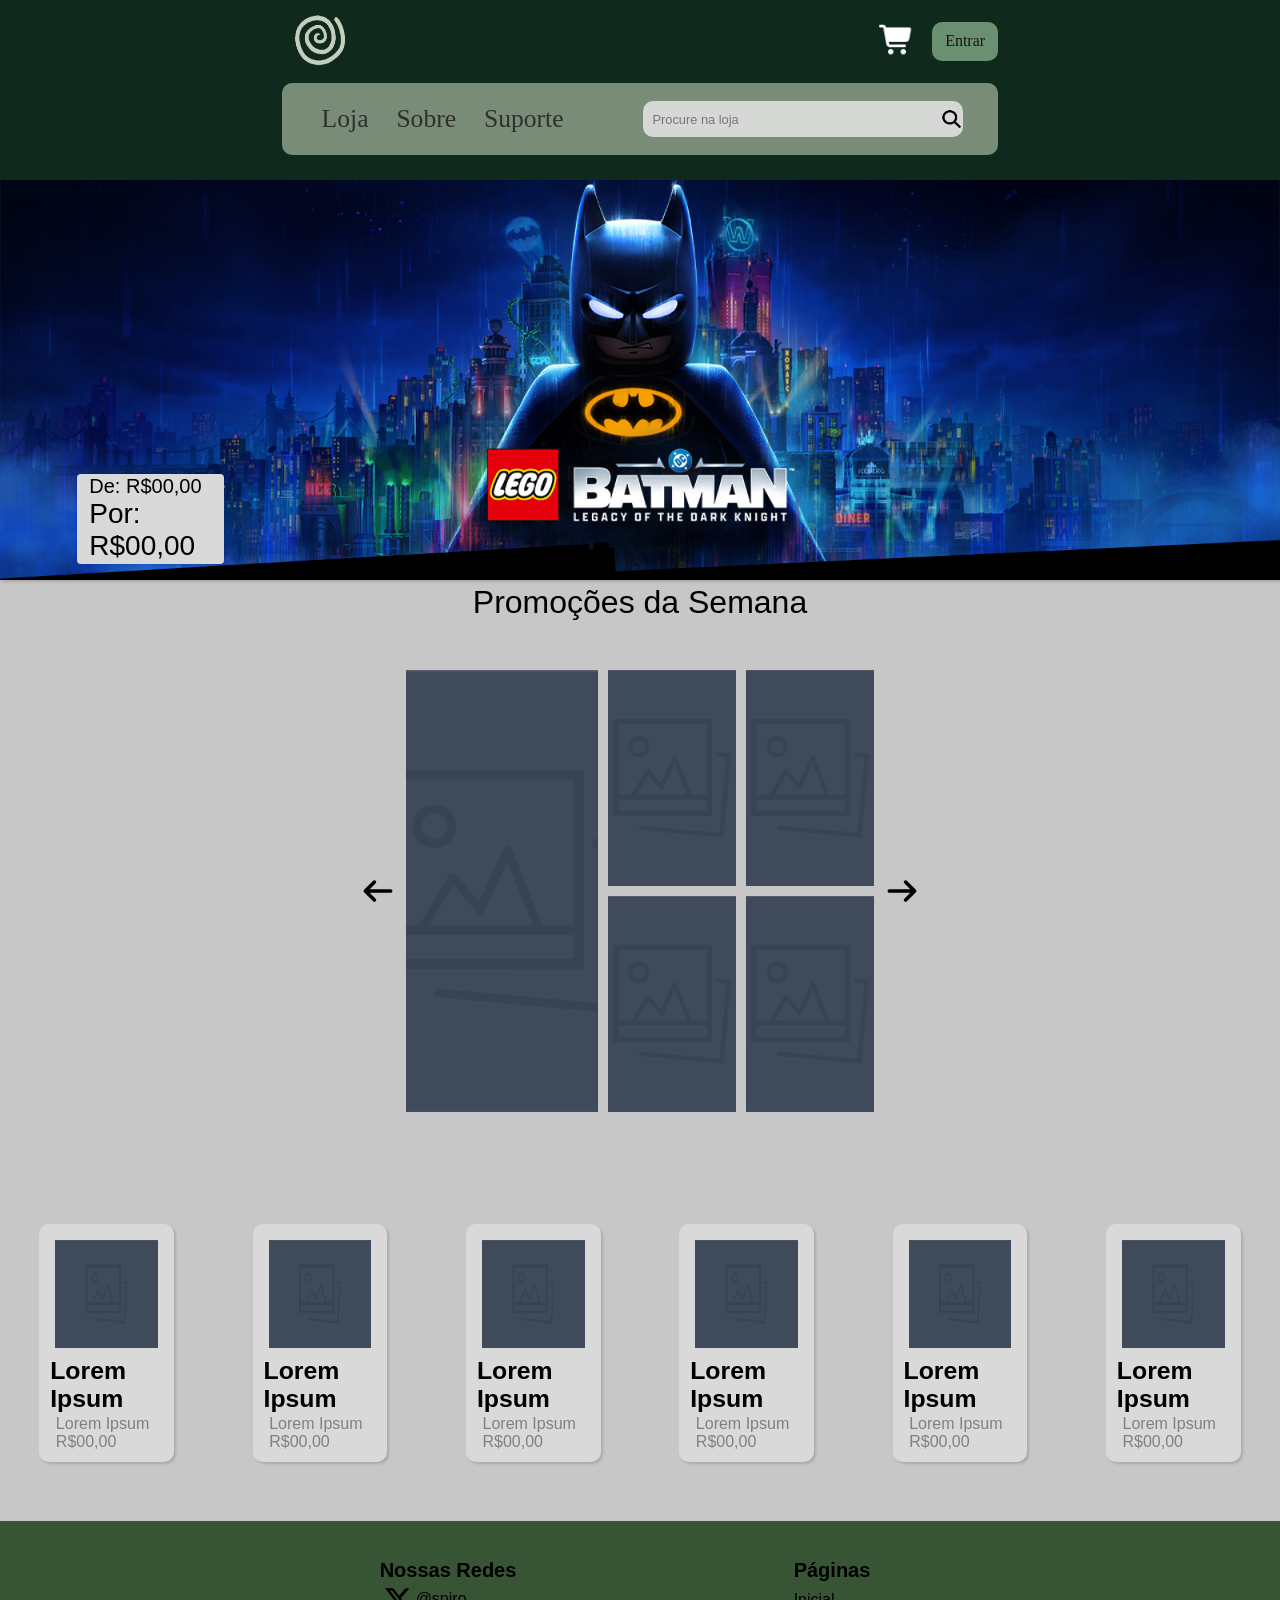
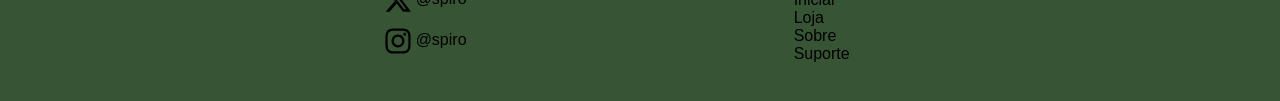
<file: index.html>
<!DOCTYPE html>
<html lang="en">

<head>
    <meta charset="UTF-8">
    <meta name="viewport" content="width=device-width, initial-scale=1.0">
    <link rel="stylesheet" href="style.css">
    <link rel="stylesheet" href="https://cdnjs.cloudflare.com/ajax/libs/font-awesome/6.5.1/css/all.min.css">
    <title>Spiro - Main Page</title>
</head>

<body>
    <header>
        <div class="header-icon">
            <a href="index.html"><img class="icon" src="img/icon.png" alt="Logo"></a>
        </div>
        <div class="divisor"></div>
        <div class="header-other">
            <a href="carrinho.html"><img class="cart" src="img/cart.png" alt="Carrinho"></a>
            <a class="register" href="registro.html">Entrar</a>
        </div>
        <div class="header-thing">
            <ul>
                <a href="shop.html">
                    <li>Loja</li>
                </a>
                <a href="about.html">
                    <li>Sobre</li>
                </a>
                <a href="suport.html">
                    <li>Suporte</li>
                </a>
            </ul>
            <div class="search">
                <form>
                    <a href="search.html"><input type="text" placeholder="Procure na loja"></a>
                </form>
                <img src="img/lupa.png">
            </div>
        </div>
    </header>
    <section>
        <div class="promotion">
            <a href="product.html"><img src="img/batman.jpg"></a>
            <div>
                <span>De: R$00,00</span>
                <p>Por: R$00,00</p>
            </div>
        </div>
        <div class="sectiontwo">
            <p>Promoções da Semana</p>
            <a href="product.html"><div class="rolagem">
                <div class="arrow-left">
                    <img src="img/left.svg" class="left">
                </div>
                <div class="first-game"></div>
                <div class="second-game"></div>
                <div class="third-game"></div>
                <div class="fourth-game"></div>
                <div class="fifth-game"></div>
                <div class="arrow-right">
                    <img src="img/right.svg" class="right">
                </div>
            </div></a>
        </div>
        <div class="geral">
            <a href="product.html"><div>
                <img src="img/template.png">
                <p>Lorem Ipsum</p>
                <span>Lorem Ipsum <br> R$00,00
                </span>
            </div></a>
            <a href="product.html"><div>
                <img src="img/template.png">
                <p>Lorem Ipsum</p>
                <span>Lorem Ipsum <br> R$00,00
                </span>
            </div></a>
            <a href="product.html"><div>
                <img src="img/template.png">
                <p>Lorem Ipsum</p>
                <span>Lorem Ipsum <br> R$00,00
                </span>
            </div></a>
            <a href="product.html"><div>
                <img src="img/template.png">
                <p>Lorem Ipsum</p>
                <span>Lorem Ipsum <br> R$00,00
                </span>
            </div></a>
            <a href="product.html"><div>
                <img src="img/template.png">
                <p>Lorem Ipsum</p>
                <span>Lorem Ipsum <br> R$00,00
                </span>
            </div></a>
            <a href="product.html"><div>
                <img src="img/template.png">
                <p>Lorem Ipsum</p>
                <span>Lorem Ipsum <br> R$00,00
                </span>
            </div></a>
        </div>
        <footer>
            <ul class="redes">
                <li>Nossas Redes</li>
                <li><img src="img/twitter.svg">
                    <p>@spiro</p>
                </li>
                <li><img src="img/instagram.svg">
                    <p>@spiro</p>
                </li>
            </ul>
            <ul class="pag">
                <li>
                    <p>Páginas</p>
                </li>
                <li>
                    <a href="">
                        <p>Inicial</p>
                    </a>
                    <a href="">
                        <p>Loja</p>
                    </a>
                    <a href="">
                        <p>Sobre</p>
                    </a>
                    <a href="">
                        <p>Suporte</p>
                    </a>
                </li>
            </ul>
        </footer>
    </section>
</body>

</html>
</file>
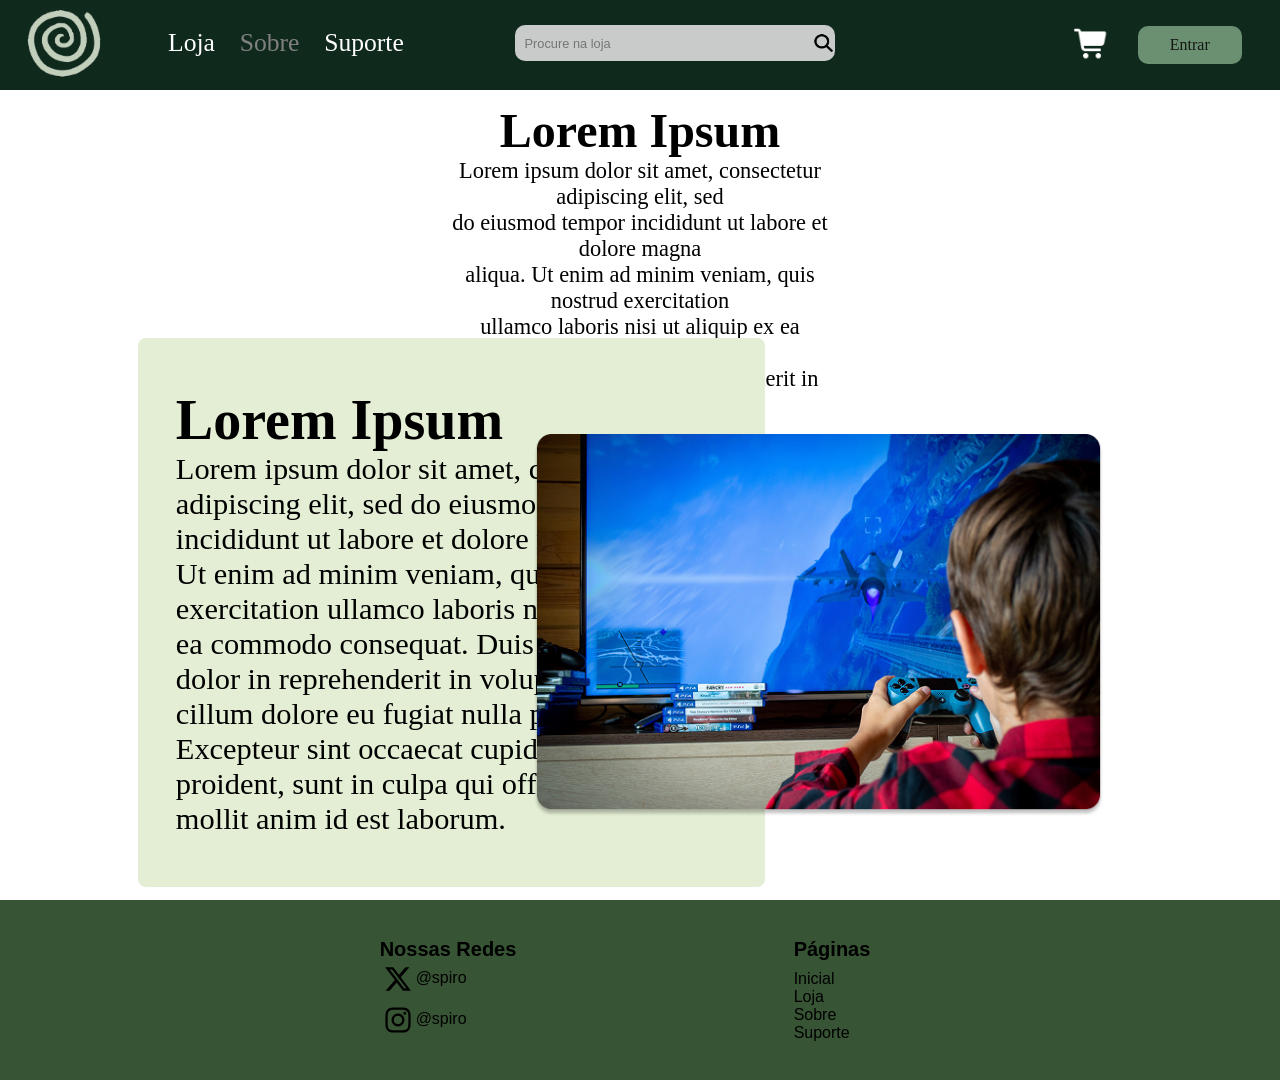
<file: about.html>
<!DOCTYPE html>
<html lang="en">

<head>
    <meta charset="UTF-8">
    <meta name="viewport" content="width=device-width, initial-scale=1.0">
    <title>Sobre Nós</title>
    <link rel="stylesheet" href="about.css">
</head>

<body>
    <header>
        <div class="header-icon">
            <a href="index.html"><img class="icon" src="img/icon.png" alt="Logo"></a>
        </div>
        <div class="header-other">
            <a href=""><img class="cart" src="img/cart.png" alt="Carrinho"></a>
            <a class="register" href="registro.html">Entrar</a>
        </div>
        <div class="header-thing">
            <ul>
                <li><a href="shop.html">Loja</a></li>
                <li><a href="about.html">Sobre</a></li>
                <li><a href="suport.html">Suporte</a></li>
            </ul>
            <div class="search">
                <form>
                    <a href="search.html"><input type="text" placeholder="Procure na loja"></a>
                </form>
                <img src="img/lupa.png" alt="Buscar">
            </div>
        </div>
    </header>

    <main>
        <section>
            <div class="intro">
                <span>Lorem Ipsum</span>
                <p>Lorem ipsum dolor sit amet, consectetur adipiscing elit, sed <br> do eiusmod tempor incididunt ut labore
                    et dolore magna <br> aliqua. Ut enim ad minim veniam, quis nostrud exercitation <br> ullamco laboris nisi ut
                    aliquip ex ea commodo consequat. <br> Duis aute irure dolor in reprehenderit in voluptate velit esse </p>
            </div>
            <div class="add">
                <span>Lorem Ipsum</span>
                <p>Lorem ipsum dolor sit amet, consectetur <br> adipiscing elit, sed do eiusmod tempor <br> incididunt ut labore
                    et dolore magna aliqua. <br> Ut enim ad minim veniam, quis nostrud <br> exercitation ullamco laboris nisi ut
                    aliquip ex <br>  ea commodo consequat. Duis aute irure <br> dolor in reprehenderit in voluptate velit esse <br>
                    cillum dolore eu fugiat nulla pariatur. <br> Excepteur sint occaecat cupidatat non <br> proident, sunt in
                    culpa qui officia deserunt <br> mollit anim id est laborum.</p>
            </div>
            <div class="divisor">
                <img src="img/aboutus.png">
            </div>
        </section>

        <footer>
            <ul class="redes">
                <li>Nossas Redes</li>
                <li>
                    <img src="img/twitter.svg" alt="Twitter">
                    <p>@spiro</p>
                </li>
                <li>
                    <img src="img/instagram.svg" alt="Instagram">
                    <p>@spiro</p>
                </li>
            </ul>
            <ul class="pag">
                <li>
                    <p>Páginas</p>
                </li>
                <li>
                    <a href="">
                        <p>Inicial</p>
                    </a>
                    <a href="">
                        <p>Loja</p>
                    </a>
                    <a href="">
                        <p>Sobre</p>
                    </a>
                    <a href="">
                        <p>Suporte</p>
                    </a>
                </li>
            </ul>
        </footer>
    </main>
</body>

</html>
</file>
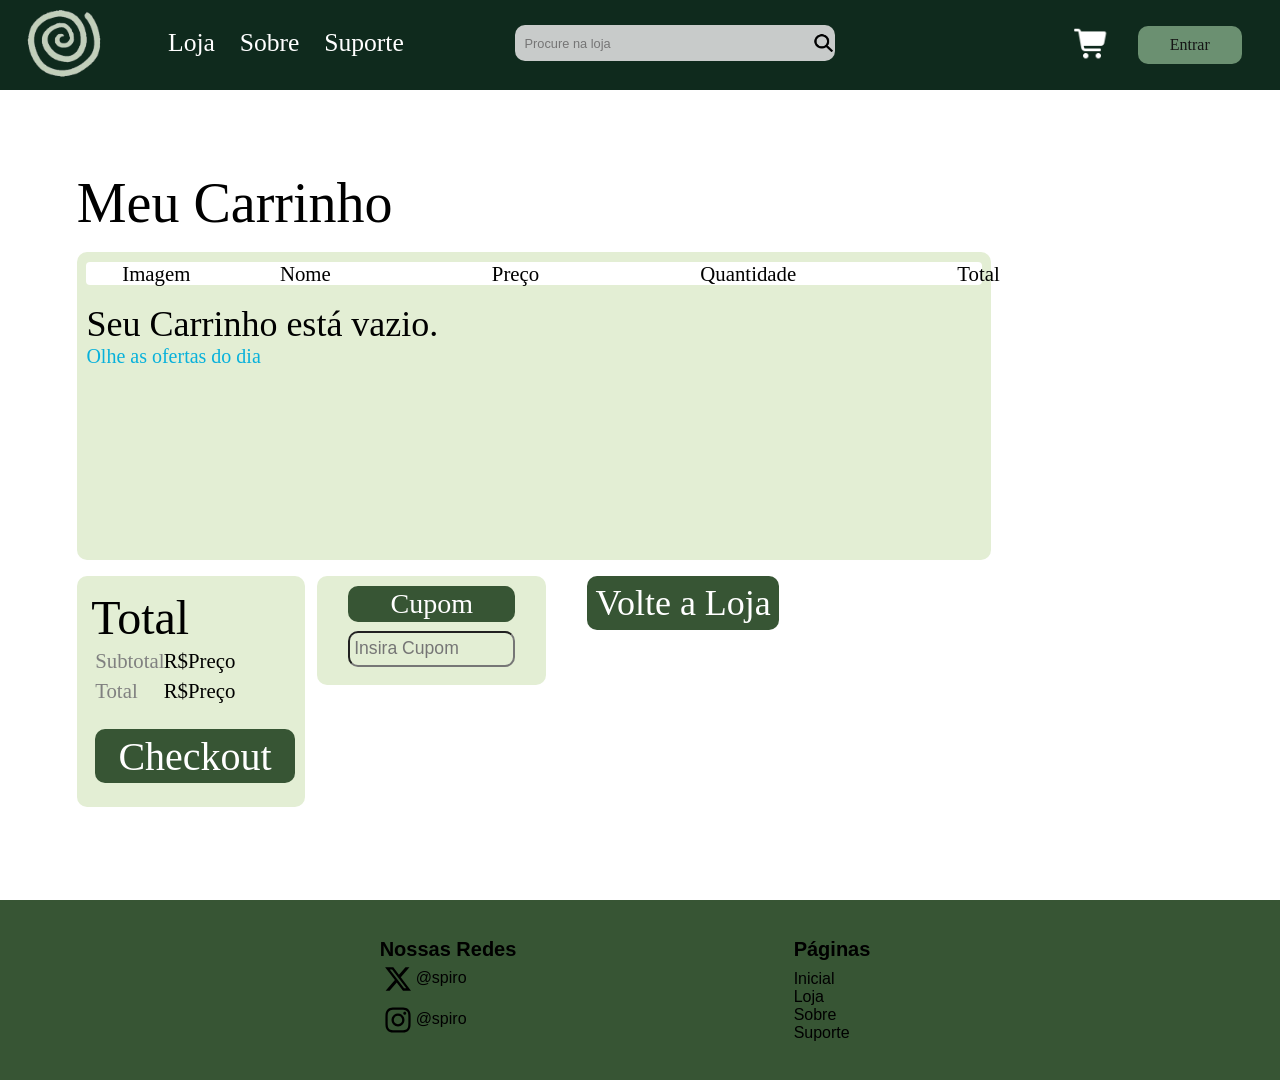
<file: carrinho.html>
<!DOCTYPE html>
<html lang="en">

<head>
    <meta charset="UTF-8">
    <meta name="viewport" content="width=device-width, initial-scale=1.0">
    <title>Carrinho</title>
    <link rel="stylesheet" href="carrinho.css">
</head>

<body>
    <header>
        <div class="header-icon">
            <a href="index.html"><img class="icon" src="img/icon.png" alt="Logo"></a>
        </div>
        <div class="header-other">
            <a href="carrinho.html"><img class="cart" src="img/cart.png" alt="Carrinho"></a>
            <a class="register" href="registro.html">Entrar</a>
        </div>
        <div class="header-thing">
            <ul>
                <li><a href="shop.html">Loja</a></li>
                <li><a href="about.html">Sobre</a></li>
                <li><a href="suport.html" class="yay">Suporte</a></li>
            </ul>
            <div class="search">
                <form>
                    <a href="search.html"><input type="text" placeholder="Procure na loja"></a>
                </form>
                <img src="img/lupa.png" alt="Buscar">
            </div>
        </div>
    </header>

    <main>
        <section>
            <div class="carrinho">
                <p>Meu Carrinho</p>
            </div>
            <div class="car">
                <div class="title">
                    <ul>
                        <li>Imagem</li>
                        <li>Nome</li>
                        <li>Preço</li>
                        <li>Quantidade</li>
                        <li>Total</li>
                    </ul>
                </div>
                <div class="rest">
                    <span>Seu Carrinho está vazio.</span>
                    <p>Olhe as ofertas do dia</p>
                </div>
            </div>
            <div class="tot">
                <span>Total</span>
                <div class="more">
                    <span>Subtotal</span>
                    <p>R$Preço</p>
                </div>
                <div class="more">
                    <span>Total</span>
                    <p>R$Preço</p>
                </div>
                <a href="">Checkout</a>
            </div>
            <div class="cup">
                <a href="">Cupom</a>
                <input type="text" placeholder="Insira Cupom">
            </div>
            <div class="volt">
                <a href="">Volte a Loja</a>
            </div>
        </section>
        <footer>
            <ul class="redes">
                <li>Nossas Redes</li>
                <li>
                    <img src="img/twitter.svg" alt="Twitter">
                    <p>@spiro</p>
                </li>
                <li>
                    <img src="img/instagram.svg" alt="Instagram">
                    <p>@spiro</p>
                </li>
            </ul>
            <ul class="pag">
                <li>
                    <p>Páginas</p>
                </li>
                <li>
                    <a href="">
                        <p>Inicial</p>
                    </a>
                    <a href="">
                        <p>Loja</p>
                    </a>
                    <a href="">
                        <p>Sobre</p>
                    </a>
                    <a href="">
                        <p>Suporte</p>
                    </a>
                </li>
            </ul>
        </footer>
    </main>
</body>

</html>
</file>
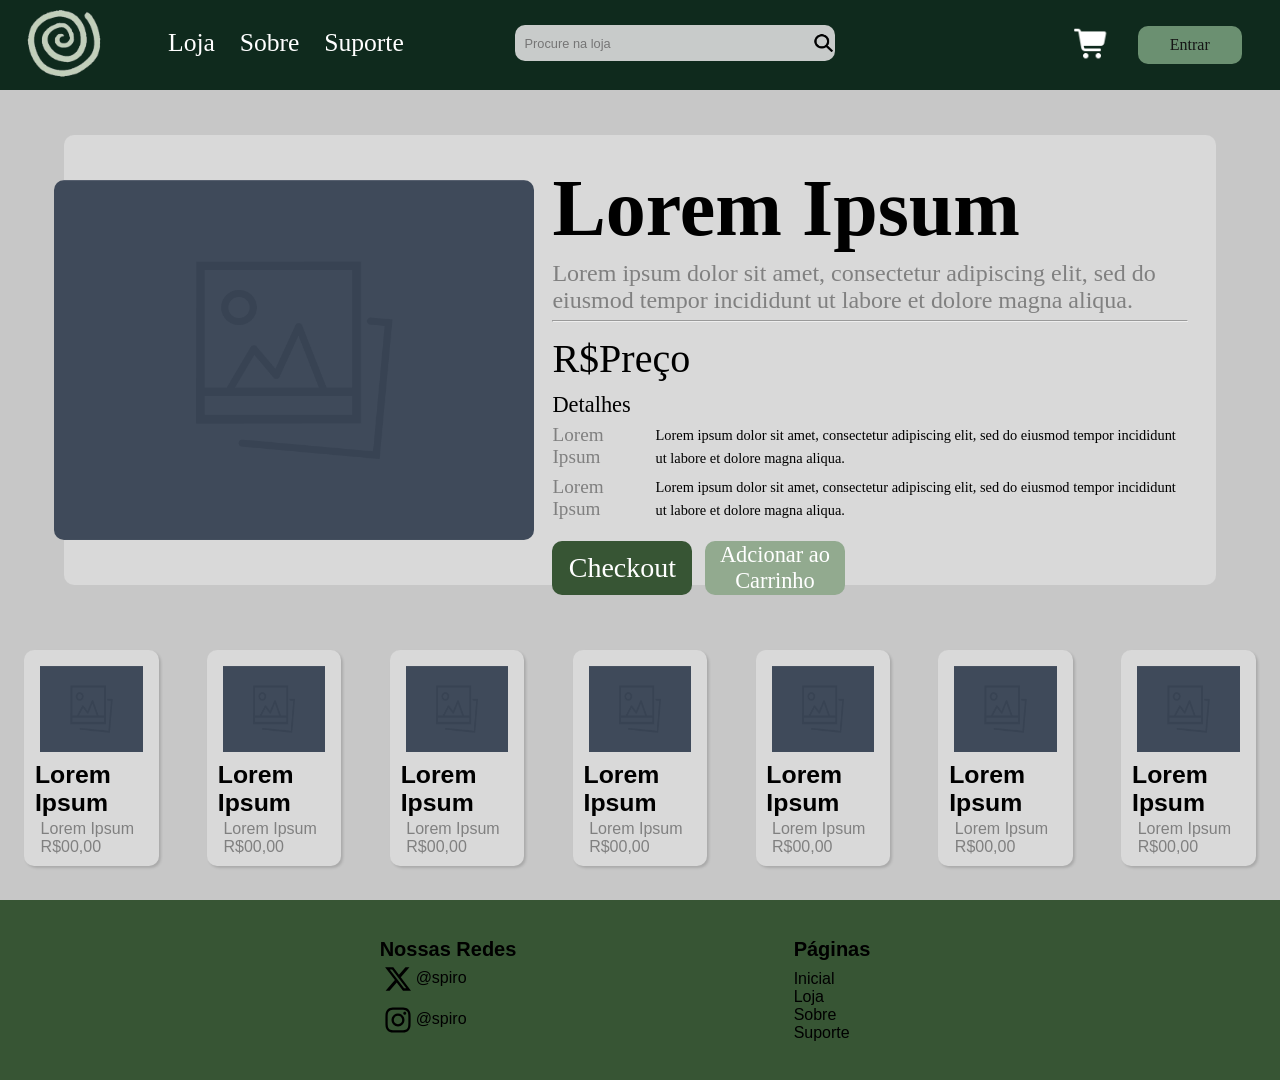
<file: product.html>
<!DOCTYPE html>
<html lang="en">

<head>
    <meta charset="UTF-8">
    <meta name="viewport" content="width=device-width, initial-scale=1.0">
    <title>Produto</title>
    <link rel="stylesheet" href="product.css">
</head>

<body>
    <header>
        <div class="header-icon">
            <a href="index.html"><img class="icon" src="img/icon.png" alt="Logo"></a>
        </div>
        <div class="header-other">
            <a href="carrinho.html"><img class="cart" src="img/cart.png" alt="Carrinho"></a>
            <a class="register" href="registro.html">Entrar</a>
        </div>
        <div class="header-thing">
            <ul>
                <li><a href="shop.html">Loja</a></li>
                <li><a href="about.html">Sobre</a></li>
                <li><a href="suport.html" class="yay">Suporte</a></li>
            </ul>
            <div class="search">
                <form>
                    <a href="search.html"><input type="text" placeholder="Procure na loja"></a>
                </form>
                <img src="img/lupa.png" alt="Buscar">
            </div>
        </div>
    </header>

    <main>
        <section>
            <div class="main">
                <div class="img">
                    <img src="img/template.png">
                </div>
                <div class="text">
                    <span class="name">Lorem Ipsum</span>
                    <p class="detai">Lorem ipsum dolor sit amet, consectetur adipiscing elit, sed do <br> eiusmod tempor
                        incididunt ut
                        labore et dolore magna aliqua.</p>
                    <hr>
                    <span class="price">R$Preço</span>
                    <span class="details">Detalhes</span>
                    <div class="more">
                        <span>Lorem Ipsum</span>
                        <p>Lorem ipsum dolor sit amet, consectetur adipiscing elit, sed do eiusmod tempor incididunt ut
                            labore et dolore magna aliqua.</p>
                    </div>
                    <div class="more">
                        <span>Lorem Ipsum</span>
                        <p>Lorem ipsum dolor sit amet, consectetur adipiscing elit, sed do eiusmod tempor incididunt ut
                            labore et dolore magna aliqua.</p>
                    </div>
                    <div class="but">
                        <a href="" class="check">Checkout</a>
                        <a href="" class="car">Adcionar ao Carrinho</a>
                    </div>
                </div>
            </div>
            <div class="geral">
                <div>
                    <img src="img/template.png">
                    <p>Lorem Ipsum</p>
                    <span>Lorem Ipsum <br> R$00,00
                    </span>
                </div>
                <div>
                    <img src="img/template.png">
                    <p>Lorem Ipsum</p>
                    <span>Lorem Ipsum <br> R$00,00
                    </span>
                </div>
                <div>
                    <img src="img/template.png">
                    <p>Lorem Ipsum</p>
                    <span>Lorem Ipsum <br> R$00,00
                    </span>
                </div>
                <div>
                    <img src="img/template.png">
                    <p>Lorem Ipsum</p>
                    <span>Lorem Ipsum <br> R$00,00
                    </span>
                </div>
                <div>
                    <img src="img/template.png">
                    <p>Lorem Ipsum</p>
                    <span>Lorem Ipsum <br> R$00,00
                    </span>
                </div>
                <div>
                    <img src="img/template.png">
                    <p>Lorem Ipsum</p>
                    <span>Lorem Ipsum <br> R$00,00
                    </span>
                </div>
                <div>
                    <img src="img/template.png">
                    <p>Lorem Ipsum</p>
                    <span>Lorem Ipsum <br> R$00,00
                    </span>
                </div>
            </div>
        </section>

        <footer>
            <ul class="redes">
                <li>Nossas Redes</li>
                <li>
                    <img src="img/twitter.svg" alt="Twitter">
                    <p>@spiro</p>
                </li>
                <li>
                    <img src="img/instagram.svg" alt="Instagram">
                    <p>@spiro</p>
                </li>
            </ul>
            <ul class="pag">
                <li>
                    <p>Páginas</p>
                </li>
                <li>
                    <a href="">
                        <p>Inicial</p>
                    </a>
                    <a href="">
                        <p>Loja</p>
                    </a>
                    <a href="">
                        <p>Sobre</p>
                    </a>
                    <a href="">
                        <p>Suporte</p>
                    </a>
                </li>
            </ul>
        </footer>
    </main>
</body>

</html>
</file>
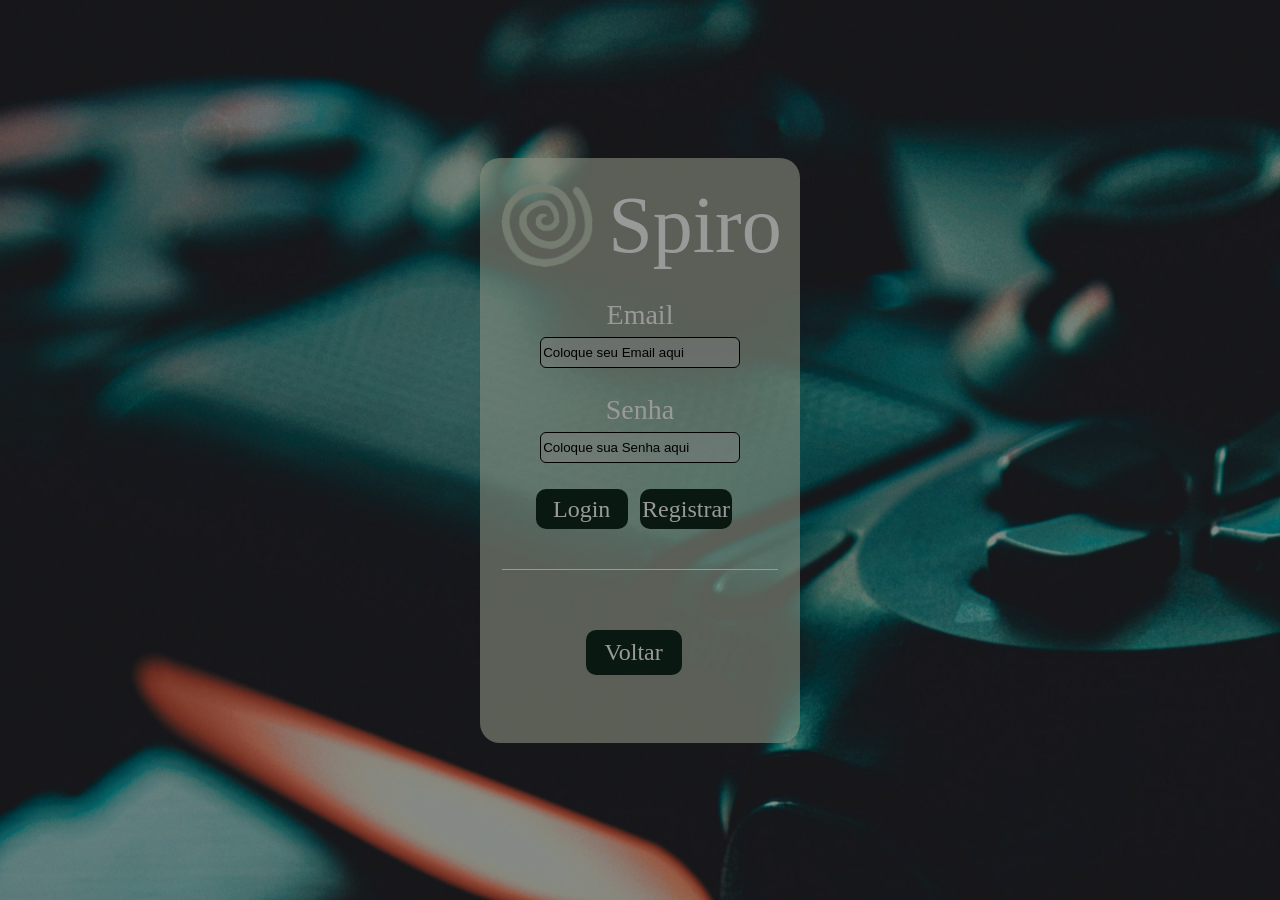
<file: registro.html>
<!DOCTYPE html>
<html lang="en">

<head>
    <meta charset="UTF-8">
    <meta name="viewport" content="width=device-width, initial-scale=1.0">
    <link rel="stylesheet" href="registro.css">
    <title>Login</title>
</head>

<body>
    <main>
        <section>
            <div class="icon">
                <a href="index.html"><img class="icon" src="img/icon.png" alt="Logo"></a>
                <p>Spiro</p>
            </div>
            <div class="inpu">
                <div class="inputs">
                    <span>Email</span>
                    <input type="email" placeholder="Coloque seu Email aqui">
                </div>
                <div class="inputs">
                    <span>Senha</span>
                    <input type="password" placeholder="Coloque sua Senha aqui">
                </div>
                <div class="login">
                    <a href="">Login</a>
                    <a href="">Registrar</a>
                </div>
                <hr>
            </div>
            <div class="button">
                <a href="index.html">Voltar</a>
            </div>
        </section>
    </main>
</body>

</html>
</file>
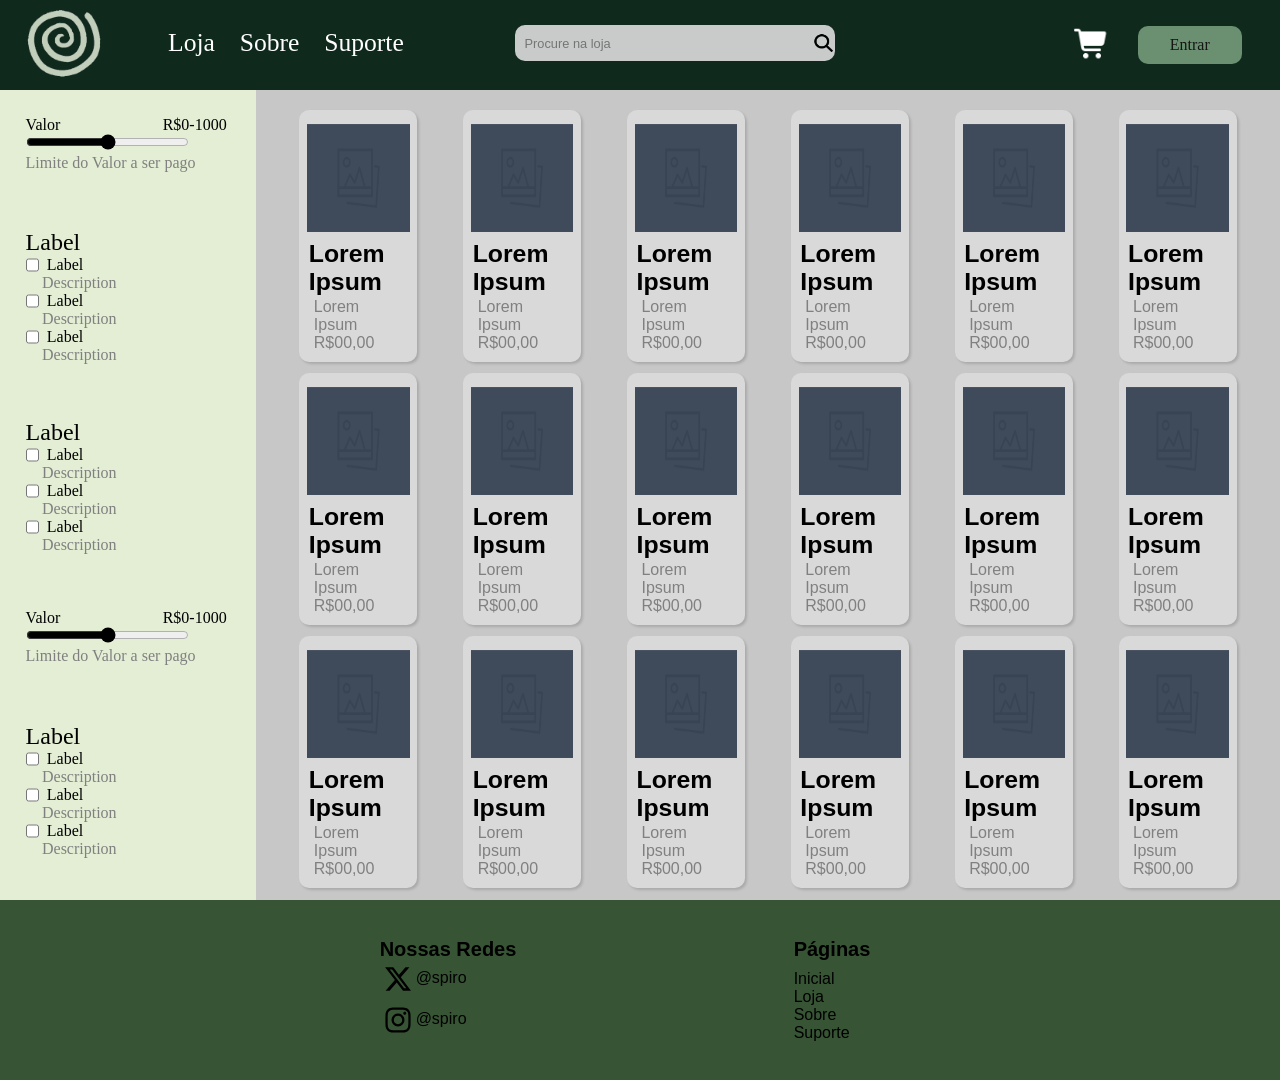
<file: search.html>
<!DOCTYPE html>
<html lang="en">

<head>
    <meta charset="UTF-8">
    <meta name="viewport" content="width=device-width, initial-scale=1.0">
    <title>Pesquisa</title>
    <link rel="stylesheet" href="search.css">
</head>

<body>
    <header>
        <div class="header-icon">
            <a href="index.html"><img class="icon" src="img/icon.png" alt="Logo"></a>
        </div>
        <div class="header-other">
            <a href="carrinho.html"><img class="cart" src="img/cart.png" alt="Carrinho"></a>
            <a class="register" href="registro.html">Entrar</a>
        </div>
        <div class="header-thing">
            <ul>
                <li><a href="shop.html">Loja</a></li>
                <li><a href="about.html">Sobre</a></li>
                <li><a href="suport.html" class="yay">Suporte</a></li>
            </ul>
            <div class="search">
                <form>
                    <a href="search.html"><input type="text" placeholder="Procure na loja"></a>
                </form>
                <img src="img/lupa.png" alt="Buscar">
            </div>
        </div>
    </header>

    <main>
        <section class="fir">
            <div class="range">
                <ul>
                    <li>Valor</li>
                    <li>R$0-1000</li>
                </ul>
                <input type="range" min="0" max="1000">
                <span>Limite do Valor a ser pago</span>
            </div>
            <div class="check">
                <span>Label</span>
                <div>
                    <ul>
                        <li><input type="checkbox"><span>Label</span></li>
                        <li><p>Description</p></li>
                    </ul>
                </div>
                <div>
                    <ul>
                        <li><input type="checkbox"><span>Label</span></li>
                        <li><p>Description</p></li>
                    </ul>
                </div>
                <div>
                    <ul>
                        <li><input type="checkbox"><span>Label</span></li>
                        <li><p>Description</p></li>
                    </ul>
                </div>
            </div>
            <div class="check">
                <span>Label</span>
                <div>
                    <ul>
                        <li><input type="checkbox"><span>Label</span></li>
                        <li><p>Description</p></li>
                    </ul>
                </div>
                <div>
                    <ul>
                        <li><input type="checkbox"><span>Label</span></li>
                        <li><p>Description</p></li>
                    </ul>
                </div>
                <div>
                    <ul>
                        <li><input type="checkbox"><span>Label</span></li>
                        <li><p>Description</p></li>
                    </ul>
                </div>
            </div>
            <div class="range">
                <ul>
                    <li>Valor</li>
                    <li>R$0-1000</li>
                </ul>
                <input type="range" min="0" max="1000">
                <span>Limite do Valor a ser pago</span>
            </div>
            <div class="check">
                <span>Label</span>
                <div>
                    <ul>
                        <li><input type="checkbox"><span>Label</span></li>
                        <li><p>Description</p></li>
                    </ul>
                </div>
                <div>
                    <ul>
                        <li><input type="checkbox"><span>Label</span></li>
                        <li><p>Description</p></li>
                    </ul>
                </div>
                <div>
                    <ul>
                        <li><input type="checkbox"><span>Label</span></li>
                        <li><p>Description</p></li>
                    </ul>
                </div>
            </div>
        </section>
        <section class="scd">
            <a href="product.html"><div class="geral">
                <div>
                    <img src="img/template.png">
                    <p>Lorem Ipsum</p>
                    <span>Lorem Ipsum <br> R$00,00
                    </span>
                </div>
                <div>
                    <img src="img/template.png">
                    <p>Lorem Ipsum</p>
                    <span>Lorem Ipsum <br> R$00,00
                    </span>
                </div>
                <div>
                    <img src="img/template.png">
                    <p>Lorem Ipsum</p>
                    <span>Lorem Ipsum <br> R$00,00
                    </span>
                </div>
                <div>
                    <img src="img/template.png">
                    <p>Lorem Ipsum</p>
                    <span>Lorem Ipsum <br> R$00,00
                    </span>
                </div>
                <div>
                    <img src="img/template.png">
                    <p>Lorem Ipsum</p>
                    <span>Lorem Ipsum <br> R$00,00
                    </span>
                </div>
                <div>
                    <img src="img/template.png">
                    <p>Lorem Ipsum</p>
                    <span>Lorem Ipsum <br> R$00,00
                    </span>
                </div>
                <div>
                    <img src="img/template.png">
                    <p>Lorem Ipsum</p>
                    <span>Lorem Ipsum <br> R$00,00
                    </span>
                </div>
                <div>
                    <img src="img/template.png">
                    <p>Lorem Ipsum</p>
                    <span>Lorem Ipsum <br> R$00,00
                    </span>
                </div>
                <div>
                    <img src="img/template.png">
                    <p>Lorem Ipsum</p>
                    <span>Lorem Ipsum <br> R$00,00
                    </span>
                </div>
                <div>
                    <img src="img/template.png">
                    <p>Lorem Ipsum</p>
                    <span>Lorem Ipsum <br> R$00,00
                    </span>
                </div>
                <div>
                    <img src="img/template.png">
                    <p>Lorem Ipsum</p>
                    <span>Lorem Ipsum <br> R$00,00
                    </span>
                </div>
                <div>
                    <img src="img/template.png">
                    <p>Lorem Ipsum</p>
                    <span>Lorem Ipsum <br> R$00,00
                    </span>
                </div>
                <div>
                    <img src="img/template.png">
                    <p>Lorem Ipsum</p>
                    <span>Lorem Ipsum <br> R$00,00
                    </span>
                </div>
                <div>
                    <img src="img/template.png">
                    <p>Lorem Ipsum</p>
                    <span>Lorem Ipsum <br> R$00,00
                    </span>
                </div>
                <div>
                    <img src="img/template.png">
                    <p>Lorem Ipsum</p>
                    <span>Lorem Ipsum <br> R$00,00
                    </span>
                </div>
                <div>
                    <img src="img/template.png">
                    <p>Lorem Ipsum</p>
                    <span>Lorem Ipsum <br> R$00,00
                    </span>
                </div>
                <div>
                    <img src="img/template.png">
                    <p>Lorem Ipsum</p>
                    <span>Lorem Ipsum <br> R$00,00
                    </span>
                </div>
                <div>
                    <img src="img/template.png">
                    <p>Lorem Ipsum</p>
                    <span>Lorem Ipsum <br> R$00,00
                    </span>
                </div>
            </div></a>
        </section>

        <footer>
            <ul class="redes">
                <li>Nossas Redes</li>
                <li>
                    <img src="img/twitter.svg" alt="Twitter">
                    <p>@spiro</p>
                </li>
                <li>
                    <img src="img/instagram.svg" alt="Instagram">
                    <p>@spiro</p>
                </li>
            </ul>
            <ul class="pag">
                <li>
                    <p>Páginas</p>
                </li>
                <li>
                    <a href="">
                        <p>Inicial</p>
                    </a>
                    <a href="">
                        <p>Loja</p>
                    </a>
                    <a href="">
                        <p>Sobre</p>
                    </a>
                    <a href="">
                        <p>Suporte</p>
                    </a>
                </li>
            </ul>
        </footer>
    </main>
</body>

</html>
</file>
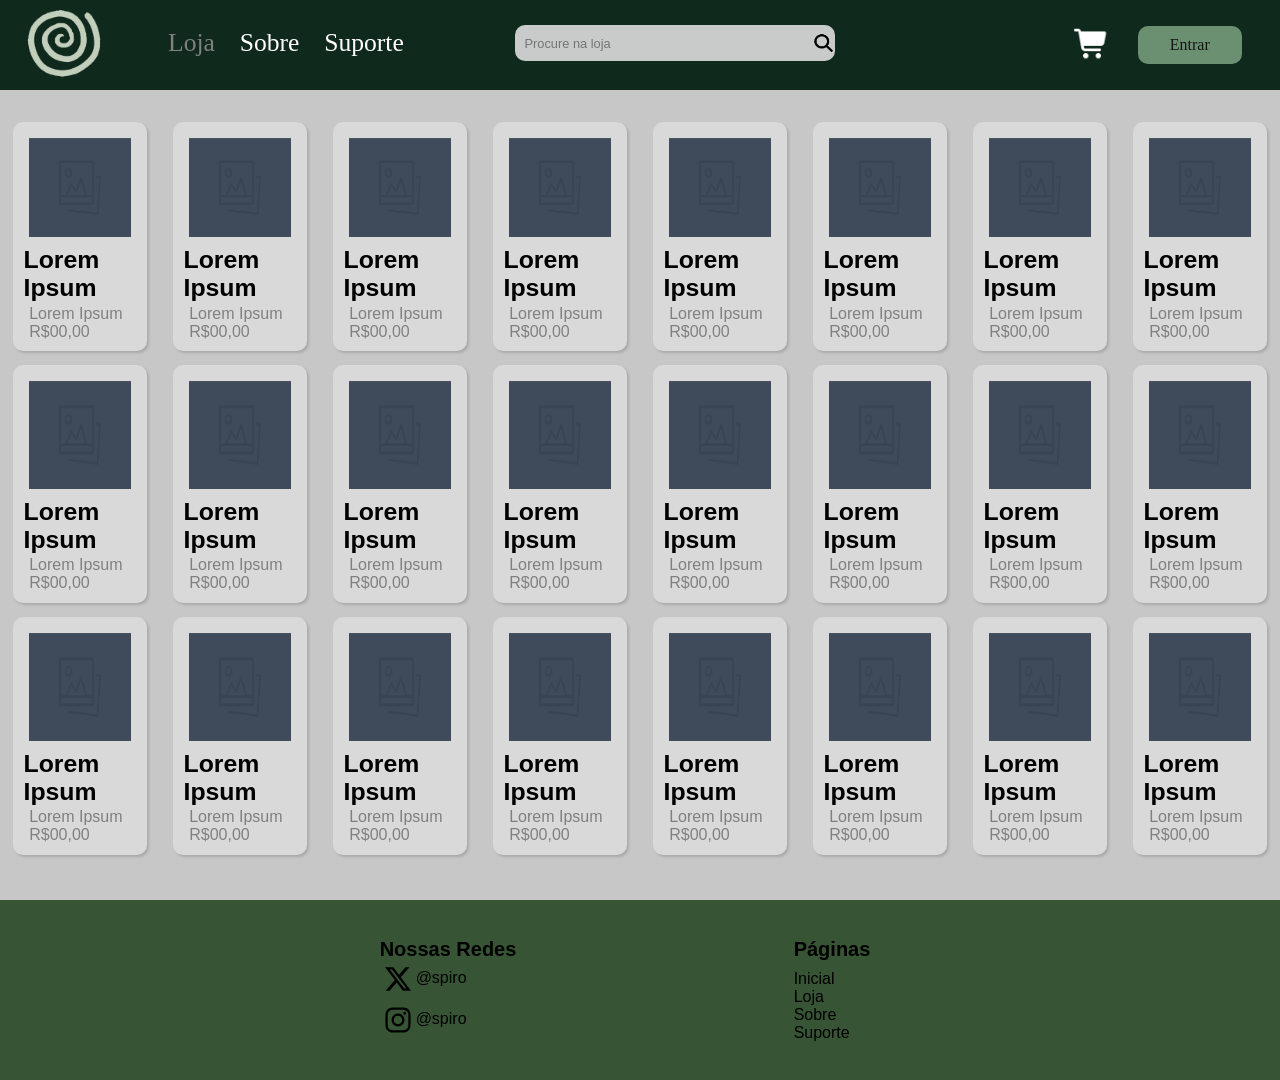
<file: shop.html>
<!DOCTYPE html>
<html lang="en">

<head>
    <meta charset="UTF-8">
    <meta name="viewport" content="width=device-width, initial-scale=1.0">
    <title>Produtos</title>
    <link rel="stylesheet" href="shop.css">
</head>

<body>
    <header>
        <div class="header-icon">
            <a href="index.html"><img class="icon" src="img/icon.png" alt="Logo"></a>
        </div>
        <div class="header-other">
            <a href="carrinho.html"><img class="cart" src="img/cart.png" alt="Carrinho"></a>
            <a class="register" href="registro.html">Entrar</a>
        </div>
        <div class="header-thing">
            <ul>
                <li><a href="shop.html">Loja</a></li>
                <li><a href="about.html">Sobre</a></li>
                <li><a href="suport.html" class="yay">Suporte</a></li>
            </ul>
            <div class="search">
                <form>
                    <a href="search.html"><input type="text" placeholder="Procure na loja"></a>
                </form>
                <img src="img/lupa.png" alt="Buscar">
            </div>
        </div>
    </header>

    <main>
        <section>
            <a href="product.html"><div class="geral">
                <div>
                    <img src="img/template.png">
                    <p>Lorem Ipsum</p>
                    <span>Lorem Ipsum <br> R$00,00
                    </span>
                </div>
                <div>
                    <img src="img/template.png">
                    <p>Lorem Ipsum</p>
                    <span>Lorem Ipsum <br> R$00,00
                    </span>
                </div>
                <div>
                    <img src="img/template.png">
                    <p>Lorem Ipsum</p>
                    <span>Lorem Ipsum <br> R$00,00
                    </span>
                </div>
                <div>
                    <img src="img/template.png">
                    <p>Lorem Ipsum</p>
                    <span>Lorem Ipsum <br> R$00,00
                    </span>
                </div>
                <div>
                    <img src="img/template.png">
                    <p>Lorem Ipsum</p>
                    <span>Lorem Ipsum <br> R$00,00
                    </span>
                </div>
                <div>
                    <img src="img/template.png">
                    <p>Lorem Ipsum</p>
                    <span>Lorem Ipsum <br> R$00,00
                    </span>
                </div>
                <div>
                    <img src="img/template.png">
                    <p>Lorem Ipsum</p>
                    <span>Lorem Ipsum <br> R$00,00
                    </span>
                </div>
                <div>
                    <img src="img/template.png">
                    <p>Lorem Ipsum</p>
                    <span>Lorem Ipsum <br> R$00,00
                    </span>
                </div>
                <div>
                    <img src="img/template.png">
                    <p>Lorem Ipsum</p>
                    <span>Lorem Ipsum <br> R$00,00
                    </span>
                </div>
                <div>
                    <img src="img/template.png">
                    <p>Lorem Ipsum</p>
                    <span>Lorem Ipsum <br> R$00,00
                    </span>
                </div>
                <div>
                    <img src="img/template.png">
                    <p>Lorem Ipsum</p>
                    <span>Lorem Ipsum <br> R$00,00
                    </span>
                </div>
                <div>
                    <img src="img/template.png">
                    <p>Lorem Ipsum</p>
                    <span>Lorem Ipsum <br> R$00,00
                    </span>
                </div>
                <div>
                    <img src="img/template.png">
                    <p>Lorem Ipsum</p>
                    <span>Lorem Ipsum <br> R$00,00
                    </span>
                </div>
                <div>
                    <img src="img/template.png">
                    <p>Lorem Ipsum</p>
                    <span>Lorem Ipsum <br> R$00,00
                    </span>
                </div>
                <div>
                    <img src="img/template.png">
                    <p>Lorem Ipsum</p>
                    <span>Lorem Ipsum <br> R$00,00
                    </span>
                </div>
                <div>
                    <img src="img/template.png">
                    <p>Lorem Ipsum</p>
                    <span>Lorem Ipsum <br> R$00,00
                    </span>
                </div>
                <div>
                    <img src="img/template.png">
                    <p>Lorem Ipsum</p>
                    <span>Lorem Ipsum <br> R$00,00
                    </span>
                </div>
                <div>
                    <img src="img/template.png">
                    <p>Lorem Ipsum</p>
                    <span>Lorem Ipsum <br> R$00,00
                    </span>
                </div>
                <div>
                    <img src="img/template.png">
                    <p>Lorem Ipsum</p>
                    <span>Lorem Ipsum <br> R$00,00
                    </span>
                </div>
                <div>
                    <img src="img/template.png">
                    <p>Lorem Ipsum</p>
                    <span>Lorem Ipsum <br> R$00,00
                    </span>
                </div>
                <div>
                    <img src="img/template.png">
                    <p>Lorem Ipsum</p>
                    <span>Lorem Ipsum <br> R$00,00
                    </span>
                </div>
                <div>
                    <img src="img/template.png">
                    <p>Lorem Ipsum</p>
                    <span>Lorem Ipsum <br> R$00,00
                    </span>
                </div>
                <div>
                    <img src="img/template.png">
                    <p>Lorem Ipsum</p>
                    <span>Lorem Ipsum <br> R$00,00
                    </span>
                </div>
                <div>
                    <img src="img/template.png">
                    <p>Lorem Ipsum</p>
                    <span>Lorem Ipsum <br> R$00,00
                    </span>
                </div>
            </div></a>
        </section>

        <footer>
            <ul class="redes">
                <li>Nossas Redes</li>
                <li>
                    <img src="img/twitter.svg" alt="Twitter">
                    <p>@spiro</p>
                </li>
                <li>
                    <img src="img/instagram.svg" alt="Instagram">
                    <p>@spiro</p>
                </li>
            </ul>
            <ul class="pag">
                <li>
                    <p>Páginas</p>
                </li>
                <li>
                    <a href="">
                        <p>Inicial</p>
                    </a>
                    <a href="">
                        <p>Loja</p>
                    </a>
                    <a href="">
                        <p>Sobre</p>
                    </a>
                    <a href="">
                        <p>Suporte</p>
                    </a>
                </li>
            </ul>
        </footer>
    </main>
</body>

</html>
</file>
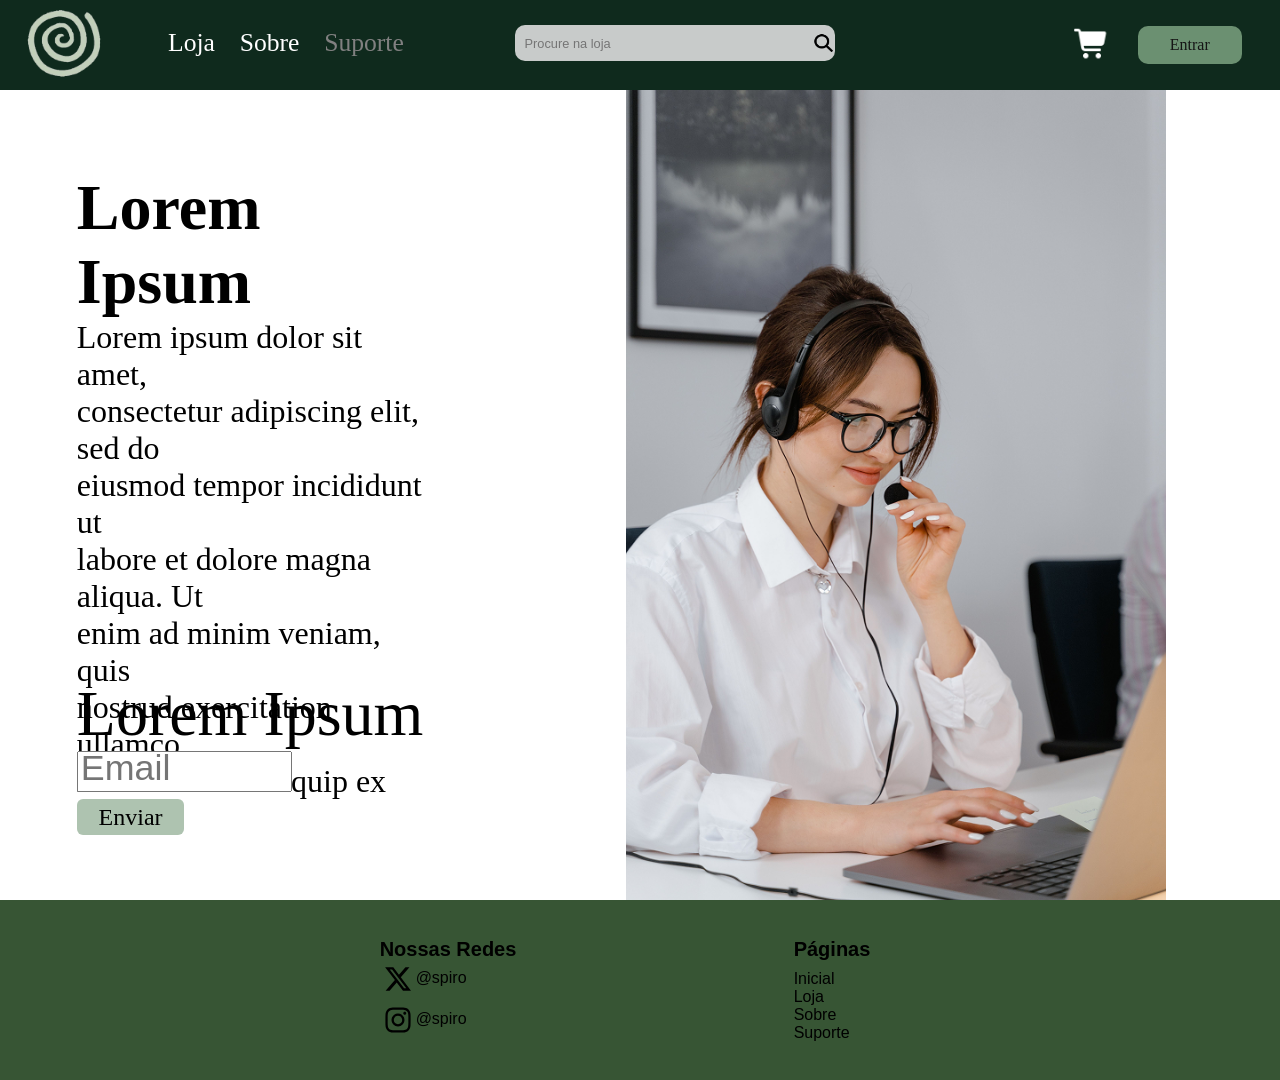
<file: suport.html>
<!DOCTYPE html>
<html lang="en">

<head>
    <meta charset="UTF-8">
    <meta name="viewport" content="width=device-width, initial-scale=1.0">
    <title>Suporte</title>
    <link rel="stylesheet" href="suport.css">
</head>

<body>
    <header>
        <div class="header-icon">
            <a href="index.html"><img class="icon" src="img/icon.png" alt="Logo"></a>
        </div>
        <div class="header-other">
            <a href="carrinho.html"><img class="cart" src="img/cart.png" alt="Carrinho"></a>
            <a class="register" href="registro.html">Entrar</a>
        </div>
        <div class="header-thing">
            <ul>
                <li><a href="shop.html">Loja</a></li>
                <li><a href="about.html">Sobre</a></li>
                <li><a href="suport.html" class="yay">Suporte</a></li>
            </ul>
            <div class="search">
                <form>
                    <a href="search.html"><input type="text" placeholder="Procure na loja"></a>
                </form>
                <img src="img/lupa.png" alt="Buscar">
            </div>
        </div>
    </header>

    <main>
        <section>
            <div class="text">
                <span>Lorem Ipsum</span>
                <p>Lorem ipsum dolor sit amet, <br> consectetur adipiscing elit, sed do <br> eiusmod tempor incididunt
                    ut <br> labore
                    et dolore magna aliqua. Ut <br> enim ad minim veniam, quis <br> nostrud exercitation ullamco <br>
                    laboris nisi ut
                    aliquip ex </p>
            </div>
            <div class="inpu">
                <span>Lorem Ipsum</span>
                <input type="email" placeholder="Email">
                <a href="">Enviar</a>
            </div>
            <div class="img"><img src="img/support.png"></div>
        </section>

        <footer>
            <ul class="redes">
                <li>Nossas Redes</li>
                <li>
                    <img src="img/twitter.svg" alt="Twitter">
                    <p>@spiro</p>
                </li>
                <li>
                    <img src="img/instagram.svg" alt="Instagram">
                    <p>@spiro</p>
                </li>
            </ul>
            <ul class="pag">
                <li>
                    <p>Páginas</p>
                </li>
                <li>
                    <a href="">
                        <p>Inicial</p>
                    </a>
                    <a href="">
                        <p>Loja</p>
                    </a>
                    <a href="">
                        <p>Sobre</p>
                    </a>
                    <a href="">
                        <p>Suporte</p>
                    </a>
                </li>
            </ul>
        </footer>
    </main>
</body>

</html>
</file>
<file: style.css>
* {
    box-sizing: border-box;
    margin: 0;
}

body {
    display: grid;
    grid-template-columns: 1fr;
    grid-template-rows: 20% 80%;
}

a {
    text-decoration: none;
    color: inherit;
}

header {
    height: 20vh;
    background-color: #0F2A1D;
    display: grid;
    grid-template-areas: "ico divisor other"
    "thing thing thing";
    grid-template-columns: 20% 30% 20%;
    justify-content: center;
}

.icon {
    height: 6vh;
    width: 6vh;
}
.cart {
    height: 4vh;
    width: 4vh;
    vertical-align: middle;
    transition: 0.2;
}
.cart:hover {
    transform: scale(1.05);
}
.register {
    margin-left: 10%;
    background-color: #6B9071;
    width: 40%;
    height: 4.25vh;
    border-radius: 10px;
    font-size: 1.25vw;
    color: #151515;
    text-align: center;
    line-height: 4.25vh;  
    text-decoration: none; 
    display: flex;
    justify-content: center;
    transition: 0.2;
}
.register:hover{
    transform: scale(1.05);
}
.header-thing {
    background-color: #E3EED480;
    width: 80%;
    height: 8vh;
    border-radius: 10px;
    display: flex;
    align-items: center;
    justify-content: space-between;
    grid-area: thing;
    justify-self: center;
}
.header-thing ul {
    width: 50%;
    list-style: none;
    li {
        font-size: 2vw;
        display: inline-block;
        margin-right: 7.5%;
        color: #1f1f1fd7;
        transition: 0.2;
    }
    li:hover {
        transform: scale(1.05);
    }
}

.search {
    display: flex;
    margin-right: 5%;
    align-items: center;
    position: relative;
    input {
        height: 4vh;
        width: 25vw;
        border-radius: 10px;
        border: 0px ;
        background-color: #e4e4e4de;
        padding: 10px;
        font-size: 1vw;
    }
}
.search img {
    height: 2.5vh;
    width: 2.5vh;
    position: absolute;
    right: 0;
}

.header-other {
    width: 65%;
    display: flex;
    justify-content: end;
    grid-area: other;
    align-self: center;
    justify-self: start;
}
.header-icon {
    grid-area: ico;
    align-self: center;
    justify-self: center;
}
.divisor {
    grid-area: divisor;
    justify-self: center;
}

/* Main Section */

section {
    height: 80vh;
    background-color: #C7C7C7;
    display: grid;
}

.promotion {
    display: flex;
    justify-content: center;
    align-items: center;
    position: relative;
}

.promotion img {
        justify-self: center;
        width: 100%;
        height: 80%;
        object-fit: cover;
        transition: 0.25s;
        box-shadow: rgba(0, 0, 0, 0.15) 1.95px 1.95px 2.6px;
}
.promotion img:hover{
    transform: scale(1.01);
}

.promotion div {
    position: absolute;
    background-color: #D9D9D9;
    height: 10vh;
    width: 11.5%;
    border-radius: 4px;
    padding: 12.5px;
    display: flex;
    flex-direction: column;
    justify-content: center;
    bottom: 5%;
    left: 6%;
    box-shadow: rgba(0, 0, 0, 0.16) 0px 1px 4px;

    span {
        font-family: Arial, Helvetica, sans-serif;
        font-size: 1.25em;
    }
    p {
        font-family: Arial, Helvetica, sans-serif;
        font-size: 1.75em;
        font-weight: 500;
    }
}

.sectiontwo {
    display: flex;
    flex-direction: column;
    align-items: center;

    p {
        font-size: 2em;
        font-family: Arial, Helvetica, sans-serif;
    }
    a {
        width: 100%;
    }
}

.rolagem {
    height: 60vh;
    width: 100%;
    background-color: #C7C7C7;
    display: grid;
    grid-template-areas: "esque first second fourth dir"
    "esque first third fifth dir";
    grid-template-rows: 40% 40%;
    grid-template-columns: 10% 15% 10% 10% 10%;
    justify-content: center;
    align-content: center;
    gap: 10px;
    position: relative;
    
    div:not(.arrow-left, .arrow-right) {
        background-image: url(img/template.png);
        background-size: cover;
        background-repeat: no-repeat;
        background-position: center center;
        transition: 0.25s;
    }
    div:hover:not(.arrow-left, .arrow-right){
        transform: scale(1.01);
    }
}
.arrow-left {
    display: flex;
    justify-content: end;
    align-items: center;
    grid-area: esque;
}
.arrow-right {
    display: flex;
    align-items: center;
    grid-area: dir;
}
.first-game {
    grid-area: first;
}
.second-game {
    grid-area: second;
}
.third-game {
    grid-area: third;
}
.fourth-game {
    grid-area: fourth;
}
.fifth-game {
    grid-area: fifth;
}
.right {
    height: 4vh;
    transition: 0.2s;
}
.right:hover{
    transform: scale(1.1);
}
.left{
    height: 4vh;
    transition: 0.2s;
}
.left:hover{
    transform: scale(1.1);
}

.geral {
    background-color: #C7C7C7;
    height: 40vh;
    display: grid;
    grid-template-rows: 65%;
    grid-template-columns: repeat(6, 10.5%);
    justify-content: space-around;
    align-content: center;
}
.geral div {
    background-color: #D9D9D9;
    display: flex;
    align-items: center;
    flex-direction: column;
    padding: 8%;
    padding-top: 12%;
    border-radius: 10px;
    box-shadow: rgba(0, 0, 0, 0.15) 1.95px 1.95px 2.6px;
    transition: 0.25s;

    img {
        height: 12vh;
        width: 8vw;
    }

    p {
        margin-top: 8%;
        font-family: Arial, Helvetica, sans-serif;
        font-weight: bold;
        font-size: 1.55em;
    }
    span {
        margin-top: 2%;
        font-family: Arial, Helvetica, sans-serif;
        font-weight: 500;
        color: gray;
        font-size: 1em;
        text-align: left;
        width: 90%;
    }
}
.geral div:hover {
    transform: scale(1.05);
}

/* Configuring the Footer */

footer {
    height: 20vh;
    background-color: #375534;
    display: grid;
    grid-template-columns: 30% 30%;
    justify-content: center;
    align-content: center;
    grid-template-areas: "redes pag";
}

.redes {
    grid-area: redes;
    list-style: none;
    display: inline-block;
    padding: 0;
    font-family: Arial, Helvetica, sans-serif;
    font-weight: 600;
    font-size: 1.25em;
    justify-self: center;

    li:first-of-type {
        display: block;
    }

    li {
        display: inline-block;
        width: 100%;
        position: relative;
    }

    li img {
        height: 4vh;
        width: 4vh;
    }
    p {
        position: absolute;
        font-size: 0.8em;
        font-weight: 500;
        height: 4vh;
        line-height: 6vh;
        display: inline-block;
        bottom: 35%;
    }
}

.pag {
    grid-area: pag;
    list-style: none;
    display: inline-block;
    padding: 0;
    font-family: Arial, Helvetica, sans-serif;
    justify-self: center;

    li:first-of-type {
        display: block;

        p {
            font-weight: 600;
            font-size: 1.25em;
            margin-bottom: 1vh;
        }
    }

    li {
        display: inline-block;
        width: 100%;
     }

    li img {
        height: 4vh;
        width: 4vh;
    }
    p {
        font-size: 1em;
        font-weight: 500;
        bottom: 35%;
    }
}
</file>
<file: about.css>
* {
    box-sizing: border-box;
    margin: 0;
}

body {
    display: grid;
    grid-template-rows: 10vh 90vh;
}

a {
    text-decoration: none;
    color: inherit;
}

/* Header */

header {
    height: 10vh;
    background-color: #0F2A1D;
    display: grid;
    grid-template-areas: "ico thing other";
    grid-template-columns: 10% 60% 30%;
    align-content: center;
}

.icon {
    height: 8vh;
}

.cart {
    height: 4vh;
    width: 4vh;
    vertical-align: middle;
    transition: 0.2;
}

.cart:hover {
    transform: scale(1.05);
}

.register {
    margin-left: 8%;
    background-color: #6B9071;
    width: 30%;
    height: 4.25vh;
    border-radius: 10px;
    font-size: 1.25vw;
    color: #151515;
    text-align: center;
    line-height: 4.25vh;
    text-decoration: none;
    display: flex;
    justify-content: center;
    transition: 0.2;
}

.register:hover {
    transform: scale(1.05);
}

.header-thing {
    width: 100%;
    height: 8vh;
    border-radius: 10px;
    display: flex;
    align-items: center;
    justify-content: space-between;
    grid-area: thing;
    justify-self: center;
}

.header-thing ul {
    width: 100%;
    list-style: none;

    li {
        font-size: 2vw;
        display: inline-block;
        margin-right: 6%;
        color: white;
        transition: 0.2;
    }

    li:hover {
        transform: scale(1.05);
    }

}

.header-thing li:nth-child(2)
{
        font-size: 2vw;
        display: inline-block;
        margin-right: 6%;
        color: gray;
        transition: 0.2;
}

.search {
    display: flex;
    margin-right: 8%;
    align-items: center;
    position: relative;

    input {
        height: 4vh;
        width: 25vw;
        border-radius: 10px;
        border: 0px;
        background-color: #e4e4e4de;
        padding: 10px;
        font-size: 1vw;
    }
}

.search img {
    height: 2.5vh;
    width: 2.5vh;
    position: absolute;
    right: 0;
}

.header-other {
    width: 90%;
    display: flex;
    justify-content: end;
    grid-area: other;
    align-self: center;
    justify-self: start;
}

.header-icon {
    grid-area: ico;
    align-self: center;
    justify-self: center;
}

/* Main Section */

section {
    width: 100%;
    height: 90vh;
    display: grid;
    grid-template-columns: 50% 30%;
    grid-template-rows: 30% 70%;
    grid-template-areas: "intro intro"
        "ad div";
    justify-items: center;
    justify-content: center;
    padding: 1%;
}

.intro {
    grid-area: intro;
    width: 40%;
            text-align: center;

    span {
        font-size: 3em;
        font-weight: 550;
    }

    p {
        font-size: 1.4em;
    }
}

.add {
    width: 100%;
    justify-self: end;
    grid-area: ad;
    background-color: #E3EED4;
    padding: 6%;
    padding-top: 8%;
    border-radius: 8px;
    
    span {
        font-size: 3.5em;
        font-weight: 550;
    }

    p {
        font-size: 1.9em;
    }
}

.divisor {
    width: 100%;
    grid-area: div;
    position: relative;

    img {
        position: absolute;
        right: 10%;
        top: 17.5%;
        height: 42.5vh;
    }
}

/* Configuring the Footer */

footer {
    height: 20vh;
    background-color: #375534;
    display: grid;
    grid-template-columns: 30% 30%;
    justify-content: center;
    align-content: center;
    grid-template-areas: "redes pag";
}

.redes {
    grid-area: redes;
    list-style: none;
    display: inline-block;
    padding: 0;
    font-family: Arial, Helvetica, sans-serif;
    font-weight: 600;
    font-size: 1.25em;
    justify-self: center;

    li:first-of-type {
        display: block;
    }

    li {
        display: inline-block;
        width: 100%;
        position: relative;
    }

    li img {
        height: 4vh;
        width: 4vh;
    }

    p {
        position: absolute;
        font-size: 0.8em;
        font-weight: 500;
        height: 4vh;
        line-height: 6vh;
        display: inline-block;
        bottom: 35%;
    }
}

.pag {
    grid-area: pag;
    list-style: none;
    display: inline-block;
    padding: 0;
    font-family: Arial, Helvetica, sans-serif;
    justify-self: center;

    li:first-of-type {
        display: block;

        p {
            font-weight: 600;
            font-size: 1.25em;
            margin-bottom: 1vh;
        }
    }

    li {
        display: inline-block;
        width: 100%;
    }

    li img {
        height: 4vh;
        width: 4vh;
    }

    p {
        font-size: 1em;
        font-weight: 500;
        bottom: 35%;
    }
}
</file>
<file: carrinho.css>
* {
    box-sizing: border-box;
    margin: 0;
}

body {
    display: grid;
    grid-template-rows: 10vh 90vh;
}

a {
    text-decoration: none;
    color: inherit;
}

/* Header */

header {
    height: 10vh;
    background-color: #0F2A1D;
    display: grid;
    grid-template-areas: "ico thing other";
    grid-template-columns: 10% 60% 30%;
    align-content: center;
}

.icon {
    height: 8vh;
}

.cart {
    height: 4vh;
    width: 4vh;
    vertical-align: middle;
    transition: 0.2;
}

.cart:hover {
    transform: scale(1.05);
}

.register {
    margin-left: 8%;
    background-color: #6B9071;
    width: 30%;
    height: 4.25vh;
    border-radius: 10px;
    font-size: 1.25vw;
    color: #151515;
    text-align: center;
    line-height: 4.25vh;
    text-decoration: none;
    display: flex;
    justify-content: center;
    transition: 0.2;
}

.register:hover {
    transform: scale(1.05);
}

.header-thing {
    width: 100%;
    height: 8vh;
    border-radius: 10px;
    display: flex;
    align-items: center;
    justify-content: space-between;
    grid-area: thing;
    justify-self: center;
}

.header-thing ul {
    width: 100%;
    list-style: none;

    li {
        font-size: 2vw;
        display: inline-block;
        margin-right: 6%;
        color: white;
        transition: 0.2;
    }

    li:hover {
        transform: scale(1.05);
    }
}

.search {
    display: flex;
    margin-right: 8%;
    align-items: center;
    position: relative;

    input {
        height: 4vh;
        width: 25vw;
        border-radius: 10px;
        border: 0px;
        background-color: #e4e4e4de;
        padding: 10px;
        font-size: 1vw;
    }
}

.search img {
    height: 2.5vh;
    width: 2.5vh;
    position: absolute;
    right: 0;
}

.header-other {
    width: 90%;
    display: flex;
    justify-content: end;
    grid-area: other;
    align-self: center;
    justify-self: start;
}

.header-icon {
    grid-area: ico;
    align-self: center;
    justify-self: center;
}

.header-thing ul li:first-child {
    font-size: 2vw;
    display: inline-block;
    margin-right: 6%;
    transition: 0.2;
}

/* Main Section */

section {
    height: 90vh;
    display: grid;
    align-content: center;
    margin-left: 6%;
    grid-template-columns: 20% 20% 40%;
    grid-template-rows: 10% 40% 30%;
    grid-template-areas: "title title title"
    "car car car"
    "tot cup volt";
}

.carrinho {
    grid-area: title;
    font-size: 3.5em;

}

.car {
    grid-area: car;
    background-color: #E3EED4;
    width: 95%;
    height: 95%;
    border-radius: 10px;
    padding: 1%;

    display: grid;
    grid-template-rows: 8% 1fr;

    .title {
        background-color: white;
        border-radius: 4px;

        ul {
            display: flex;
            padding: 0;
            list-style: none;
        }
        li {
            font-size: 1.3em;
        }
        li:nth-child(1){
            margin-left: 4%;
            margin-right: 10%;
        }
        li:nth-child(2){
            margin-right: 18%;
        }
        li:nth-child(3){
            margin-right: 18%;
        }
        li:nth-child(4){
            margin-right: 18%;
        }
    }
    .rest {
        padding-top: 2%;

        span {
            font-size: 2.25em;
        }
        p {
            font-size: 1.25em;
            color: rgb(8, 177, 219);
        }
    }
}

.tot {
    grid-area: tot;
    background-color: #E3EED4;
    width: 95%;
    height: 95%;
    padding: 6%;
    display: flex;
    flex-direction: column;
    border-radius: 10px;

    span {
        font-size: 3em;
        margin-bottom: 2%;
    }

    .more {
        display: flex;
        margin-bottom: 1%;
        margin-left: 2%;

        span {
            font-size: 1.3em;
            color: gray;
            width: 35%;
        }

        p {
            font-size: 1.3em;
        }
    }

    a {
        width: 100%;
        background-color: #375534;
        display: flex;
        justify-content: center;
        align-items: center;
        height: 6vh;
        font-size: 2.5em;
        color: white;
        margin-left: 2%;
        margin-top: 10%;
        border-radius: 10px;
    }

    a:hover {
        scale: 1.01;
    }
}

.cup {
    grid-area: cup;
    width: 95%;
    height: 45%;
    border-radius: 10px;
    background-color: #E3EED4;
    display: flex;
    justify-content: center;
    flex-wrap: wrap;
    padding: 4%;

    a {
        font-size: 1.75em;
        width: 80%;
        display: flex;
        justify-content: center;
        background-color: #375534;
        height: 4vh;
        align-items: center;
        border-radius: 10px;
        color: white;
    }

    a:hover {
        scale: 1.01;
    }

    input {
        width: 80%;
        height: 4vh;
        background-color: rgba(240, 255, 255, 0);
        border-radius: 10px;
        padding: 2%;
        font-size: 1.1em;
    }
}

.volt {
    grid-area: volt;

    a {
        font-size: 2.25em;
        margin-left: 6%;
        background-color: #375534;
        display: flex;
        width: 40%;
        justify-content: center;
        align-items: center;
        height: 6vh;
        color: white;
        border-radius: 10px;
    }

    a:hover {
        scale: 1.01;
    }
}

/* Configuring the Footer */

footer {
    height: 20vh;
    background-color: #375534;
    display: grid;
    grid-template-columns: 30% 30%;
    justify-content: center;
    align-content: center;
    grid-template-areas: "redes pag";
}

.redes {
    grid-area: redes;
    list-style: none;
    display: inline-block;
    padding: 0;
    font-family: Arial, Helvetica, sans-serif;
    font-weight: 600;
    font-size: 1.25em;
    justify-self: center;

    li:first-of-type {
        display: block;
    }

    li {
        display: inline-block;
        width: 100%;
        position: relative;
    }

    li img {
        height: 4vh;
        width: 4vh;
    }

    p {
        position: absolute;
        font-size: 0.8em;
        font-weight: 500;
        height: 4vh;
        line-height: 6vh;
        display: inline-block;
        bottom: 35%;
    }
}

.pag {
    grid-area: pag;
    list-style: none;
    display: inline-block;
    padding: 0;
    font-family: Arial, Helvetica, sans-serif;
    justify-self: center;

    li:first-of-type {
        display: block;

        p {
            font-weight: 600;
            font-size: 1.25em;
            margin-bottom: 1vh;
        }
    }

    li {
        display: inline-block;
        width: 100%;
    }

    li img {
        height: 4vh;
        width: 4vh;
    }

    p {
        font-size: 1em;
        font-weight: 500;
        bottom: 35%;
    }
}
</file>
<file: product.css>
* {
    box-sizing: border-box;
    margin: 0;
}

body {
    display: grid;
    grid-template-rows: 10vh 90vh;
}

a {
    text-decoration: none;
    color: inherit;
}

/* Header */

header {
    height: 10vh;
    background-color: #0F2A1D;
    display: grid;
    grid-template-areas: "ico thing other";
    grid-template-columns: 10% 60% 30%;
    align-content: center;
}

.icon {
    height: 8vh;
}

.cart {
    height: 4vh;
    width: 4vh;
    vertical-align: middle;
    transition: 0.2;
}

.cart:hover {
    transform: scale(1.05);
}

.register {
    margin-left: 8%;
    background-color: #6B9071;
    width: 30%;
    height: 4.25vh;
    border-radius: 10px;
    font-size: 1.25vw;
    color: #151515;
    text-align: center;
    line-height: 4.25vh;
    text-decoration: none;
    display: flex;
    justify-content: center;
    transition: 0.2;
}

.register:hover {
    transform: scale(1.05);
}

.header-thing {
    width: 100%;
    height: 8vh;
    border-radius: 10px;
    display: flex;
    align-items: center;
    justify-content: space-between;
    grid-area: thing;
    justify-self: center;
}

.header-thing ul {
    width: 100%;
    list-style: none;

    li {
        font-size: 2vw;
        display: inline-block;
        margin-right: 6%;
        color: white;
        transition: 0.2;
    }

    li:hover {
        transform: scale(1.05);
    }
}

.search {
    display: flex;
    margin-right: 8%;
    align-items: center;
    position: relative;

    input {
        height: 4vh;
        width: 25vw;
        border-radius: 10px;
        border: 0px;
        background-color: #e4e4e4de;
        padding: 10px;
        font-size: 1vw;
    }
}

.search img {
    height: 2.5vh;
    width: 2.5vh;
    position: absolute;
    right: 0;
}

.header-other {
    width: 90%;
    display: flex;
    justify-content: end;
    grid-area: other;
    align-self: center;
    justify-self: start;
}

.header-icon {
    grid-area: ico;
    align-self: center;
    justify-self: center;
}

.header-thing ul li:first-child {
    font-size: 2vw;
    display: inline-block;
    margin-right: 6%;
    transition: 0.2;
}

/* Main Section */

section {
    display: grid;
    grid-template-rows: 60vh 30vh;
    background-color: #C7C7C7;
}

.geral {
    background-color: #C7C7C7;
    height: 30vh;
    display: grid;
    grid-template-rows: 85%;
    grid-template-columns: repeat(7, 10.5%);
    justify-content: space-around;
    align-content: center;
}

.geral div {
    margin-bottom: 10%;
    background-color: #D9D9D9;
    display: flex;
    align-items: center;
    flex-direction: column;
    padding: 8%;
    padding-top: 12%;
    border-radius: 10px;
    box-shadow: rgba(0, 0, 0, 0.15) 1.95px 1.95px 2.6px;
    transition: 0.25s;

    img {
        height: 12vh;
        width: 8vw;
    }

    p {
        margin-top: 8%;
        font-family: Arial, Helvetica, sans-serif;
        font-weight: bold;
        font-size: 1.55em;
    }

    span {
        margin-top: 2%;
        font-family: Arial, Helvetica, sans-serif;
        font-weight: 500;
        color: gray;
        font-size: 1em;
        text-align: left;
        width: 90%;
    }
}

.geral div:hover {
    transform: scale(1.05);
}

.main {
    width: 90%;
    height: 50vh;
    justify-self: center;
    align-self: center;
    background-color: #D9D9D9;
    display: grid;
    grid-template-columns: 40% 60%;
    grid-template-rows: 50vh;
    border-radius: 10px;
}

.img {
    display: flex;
    justify-content: center;
    align-items: center;

    img {
        height: 40vh;
        border-radius: 10px;
    }
}

.text {
    display: flex;
    flex-direction: column;
    flex-wrap: nowrap;
    padding: 4%;
    height: 50vh;
}

.name {
    width: 100%;
    margin-bottom: 1%;
    font-size: 5em;
    font-weight: 600;
}

.detai {
    font-size: 1.5em;
    margin-bottom: 1%;
    color: gray;
}

hr {
    margin-bottom: 2%;
}

.price {
    font-size: 2.5em;
    margin-bottom: 1.5%;
}

.details {
    font-size: 1.4em;
    margin-bottom: 1%;
}

.more {
    display: flex;
    margin-bottom: 1%;

    span {
        font-size: 1.2em;
        margin-right: 4%;
        color: gray;
    }
    p {
        font-size: 0.9em;
        line-height: 1.6em;
    }
}

.but {
    margin-top: 2%;
    display: flex;
}

.check {
    display: flex;
    width: 22%;
    height: 6vh;
    background-color: #375534;
    font-size: 1.75em;
    align-items: center;
    justify-content: center;
    border-radius: 10px;
    color: white;
    margin-right: 2%
}

.check:hover,
.car:hover {
    scale: 1.01;
}

.car {
    display: flex;
    width: 22%;
    height: 6vh;
    background-color: #92AA8F;
    font-size: 1.4em;
    align-items: center;
    justify-content: center;
    border-radius: 10px;
    color: white;
    text-align: center;
}

/* Configuring the Footer */

footer {
    height: 20vh;
    background-color: #375534;
    display: grid;
    grid-template-columns: 30% 30%;
    justify-content: center;
    align-content: center;
    grid-template-areas: "redes pag";
}

.redes {
    grid-area: redes;
    list-style: none;
    display: inline-block;
    padding: 0;
    font-family: Arial, Helvetica, sans-serif;
    font-weight: 600;
    font-size: 1.25em;
    justify-self: center;

    li:first-of-type {
        display: block;
    }

    li {
        display: inline-block;
        width: 100%;
        position: relative;
    }

    li img {
        height: 4vh;
        width: 4vh;
    }

    p {
        position: absolute;
        font-size: 0.8em;
        font-weight: 500;
        height: 4vh;
        line-height: 6vh;
        display: inline-block;
        bottom: 35%;
    }
}

.pag {
    grid-area: pag;
    list-style: none;
    display: inline-block;
    padding: 0;
    font-family: Arial, Helvetica, sans-serif;
    justify-self: center;

    li:first-of-type {
        display: block;

        p {
            font-weight: 600;
            font-size: 1.25em;
            margin-bottom: 1vh;
        }
    }

    li {
        display: inline-block;
        width: 100%;
    }

    li img {
        height: 4vh;
        width: 4vh;
    }

    p {
        font-size: 1em;
        font-weight: 500;
        bottom: 35%;
    }
}
</file>
<file: registro.css>
* {
    box-sizing: border-box;
    margin: 0;
}

a {
    text-decoration: none;
    color: inherit;
}

main {
    background-image: url(img/register.png);
    width: 100%;
    height: 100vh;
    background-repeat: no-repeat;
    background-size: cover;
    filter: brightness(0.6);
    filter: blur(0.4);
    display: flex;
    justify-content: center;
    align-items: center;

    section {
        height: 65vh;
        width: 25%;
        background-color: #E3EED499;
        border-radius: 10px;
        display: grid;
        grid-template-rows: 15vh 35vh 10vh;
        border-radius: 20px;
    }
}

.icon {
    display: flex;
    align-items: center;
    justify-content: center;

    img {
        height: 10vh;
    }
    p {
        margin-left: 4%;
        font-size: 5em;
        color: white;
    }
}

.inpu {
    display: grid;
    justify-content: center;
    padding: 2%;
    flex-wrap: nowrap;
    grid-template-columns: 100%;
    grid-template-rows: 40 40% 20%;
}

.inputs {
    display: grid;
    grid-template-rows: 40% 60%;

    span {
        font-size: 1.75em;
        color: white;
        text-align: center;
    }
    input {
        justify-self: center;
        height: 3.5vh;
        width: 65%;
        border-radius: 6px;
        border: solid 1px black;
        background-color: rgba(211, 211, 211, 0.452);
        color: black;
    }
    input::placeholder {
        color: black;
    }
}

.login {
    display: flex;
    justify-content: center;
    flex-wrap: nowrap;

    a {
        margin-right: 4%;
        font-size: 1.5em;
        display: inline-block;
        height: 4.5vh;
        line-height: 4.5vh;
        width: 30%;
        text-align: center;
        background-color: #0F2A1D;
        color: white;
        border-radius: 10px;
    }
}

hr {
    width: 90%;
    height: 1vh;
    margin-left: 5%;
    margin-right: 5%;
    border: none;
    border-bottom: solid 1.5px white;
}

.button {
    display: flex;
    align-items: center;
    justify-content: center;

    a {
        margin-right: 4%;
        font-size: 1.5em;
        display: inline-block;
        height: 5vh;
        line-height: 5vh;
        width: 30%;
        text-align: center;
        background-color: #0F2A1D;
        color: white;
        border-radius: 10px;
    }
}
</file>
<file: search.css>
* {
    box-sizing: border-box;
    margin: 0;
}

body {
    display: grid;
    grid-template-rows: 10vh 90vh;
}

a {
    text-decoration: none;
    color: inherit;
}

/* Header */

header {
    height: 10vh;
    background-color: #0F2A1D;
    display: grid;
    grid-template-areas: "ico thing other";
    grid-template-columns: 10% 60% 30%;
    align-content: center;
}

.icon {
    height: 8vh;
}

.cart {
    height: 4vh;
    width: 4vh;
    vertical-align: middle;
    transition: 0.2;
}

.cart:hover {
    transform: scale(1.05);
}

.register {
    margin-left: 8%;
    background-color: #6B9071;
    width: 30%;
    height: 4.25vh;
    border-radius: 10px;
    font-size: 1.25vw;
    color: #151515;
    text-align: center;
    line-height: 4.25vh;
    text-decoration: none;
    display: flex;
    justify-content: center;
    transition: 0.2;
}

.register:hover {
    transform: scale(1.05);
}

.header-thing {
    width: 100%;
    height: 8vh;
    border-radius: 10px;
    display: flex;
    align-items: center;
    justify-content: space-between;
    grid-area: thing;
    justify-self: center;
}

.header-thing ul {
    width: 100%;
    list-style: none;

    li {
        font-size: 2vw;
        display: inline-block;
        margin-right: 6%;
        color: white;
        transition: 0.2;
    }

    li:hover {
        transform: scale(1.05);
    }
}

.search {
    display: flex;
    margin-right: 8%;
    align-items: center;
    position: relative;

    input {
        height: 4vh;
        width: 25vw;
        border-radius: 10px;
        border: 0px;
        background-color: #e4e4e4de;
        padding: 10px;
        font-size: 1vw;
    }
}

.search img {
    height: 2.5vh;
    width: 2.5vh;
    position: absolute;
    right: 0;
}

.header-other {
    width: 90%;
    display: flex;
    justify-content: end;
    grid-area: other;
    align-self: center;
    justify-self: start;
}

.header-icon {
    grid-area: ico;
    align-self: center;
    justify-self: center;
}

.header-thing ul li:first-child {
    font-size: 2vw;
    display: inline-block;
    margin-right: 6%;
    transition: 0.2;
}

/* Main Section */

main {
    display: grid;
    grid-template-columns: 20% 80%;
    grid-template-rows: 90vh 1fr;
    grid-template-areas: "fir scd" "foot foot";
}

.fir {
    grid-area: fir;
    background-color: #E3EED4;
    display: grid;
    grid-template-rows: 15% 25% 25% 15% 20%;
    padding: 10%;
}
.range {
    ul {
        display: flex;
        padding: 0;
    }
    li {
        display: flex;
        flex-wrap: nowrap;
    }
    li:first-child{
        margin-right: 50%;
    }
    input {
        width: 80%;
        margin-right: 20%;
        accent-color: #000000;
    }
    span {
        color: gray;
    }
}
.check {
    span:first-child {
        font-size: 1.5em;
    }
    ul {
        display: flex;
        padding: 0;
        flex-wrap: wrap;
    }
    li {
        display: flex;
        width: 100%;

        input {
            margin-right: 4%;
            accent-color: #000000;
        }
        p {
            margin-left: 8%;
            color: gray;
        }
    }
}





.scd {
    padding: 2%;
    grid-area: scd;
    display: grid;
    grid-template-rows: 90vh;
    background-color: #C7C7C7;
}

.geral {
    background-color: #C7C7C7;
    display: grid;
    grid-template-rows: repeat(3,33.3%);
    grid-template-columns: repeat(6, 12%);
    justify-content: space-around;
    align-items: center;
}

.geral div {
    margin-bottom: 10%;
    background-color: #D9D9D9;
    display: flex;
    align-items: center;
    flex-direction: column;
    padding: 8%;
    padding-top: 12%;
    border-radius: 10px;
    box-shadow: rgba(0, 0, 0, 0.15) 1.95px 1.95px 2.6px;
    transition: 0.25s;

    img {
        height: 12vh;
        width: 8vw;
    }

    p {
        margin-top: 8%;
        font-family: Arial, Helvetica, sans-serif;
        font-weight: bold;
        font-size: 1.55em;
    }

    span {
        margin-top: 2%;
        font-family: Arial, Helvetica, sans-serif;
        font-weight: 500;
        color: gray;
        font-size: 1em;
        text-align: left;
        width: 90%;
    }
}

.geral div:hover {
    transform: scale(1.05);
}

/* Configuring the Footer */

footer {
    grid-area: foot;
    height: 20vh;
    background-color: #375534;
    display: grid;
    grid-template-columns: 30% 30%;
    justify-content: center;
    align-content: center;
    grid-template-areas: "redes pag";
}

.redes {
    grid-area: redes;
    list-style: none;
    display: inline-block;
    padding: 0;
    font-family: Arial, Helvetica, sans-serif;
    font-weight: 600;
    font-size: 1.25em;
    justify-self: center;

    li:first-of-type {
        display: block;
    }

    li {
        display: inline-block;
        width: 100%;
        position: relative;
    }

    li img {
        height: 4vh;
        width: 4vh;
    }

    p {
        position: absolute;
        font-size: 0.8em;
        font-weight: 500;
        height: 4vh;
        line-height: 6vh;
        display: inline-block;
        bottom: 35%;
    }
}

.pag {
    grid-area: pag;
    list-style: none;
    display: inline-block;
    padding: 0;
    font-family: Arial, Helvetica, sans-serif;
    justify-self: center;

    li:first-of-type {
        display: block;

        p {
            font-weight: 600;
            font-size: 1.25em;
            margin-bottom: 1vh;
        }
    }

    li {
        display: inline-block;
        width: 100%;
    }

    li img {
        height: 4vh;
        width: 4vh;
    }

    p {
        font-size: 1em;
        font-weight: 500;
        bottom: 35%;
    }
}
</file>
<file: shop.css>
* {
    box-sizing: border-box;
    margin: 0;
}

body {
    display: grid;
    grid-template-rows: 10vh 90vh;
}

a {
    text-decoration: none;
    color: inherit;
}

/* Header */

header {
    height: 10vh;
    background-color: #0F2A1D;
    display: grid;
    grid-template-areas: "ico thing other";
    grid-template-columns: 10% 60% 30%;
    align-content: center;
}

.icon {
    height: 8vh;
}

.cart {
    height: 4vh;
    width: 4vh;
    vertical-align: middle;
    transition: 0.2;
}

.cart:hover {
    transform: scale(1.05);
}

.register {
    margin-left: 8%;
    background-color: #6B9071;
    width: 30%;
    height: 4.25vh;
    border-radius: 10px;
    font-size: 1.25vw;
    color: #151515;
    text-align: center;
    line-height: 4.25vh;
    text-decoration: none;
    display: flex;
    justify-content: center;
    transition: 0.2;
}

.register:hover {
    transform: scale(1.05);
}

.header-thing {
    width: 100%;
    height: 8vh;
    border-radius: 10px;
    display: flex;
    align-items: center;
    justify-content: space-between;
    grid-area: thing;
    justify-self: center;
}

.header-thing ul {
    width: 100%;
    list-style: none;

    li {
        font-size: 2vw;
        display: inline-block;
        margin-right: 6%;
        color: white;
        transition: 0.2;
    }

    li:hover {
        transform: scale(1.05);
    }
}

.search {
    display: flex;
    margin-right: 8%;
    align-items: center;
    position: relative;

    input {
        height: 4vh;
        width: 25vw;
        border-radius: 10px;
        border: 0px;
        background-color: #e4e4e4de;
        padding: 10px;
        font-size: 1vw;
    }
}

.search img {
    height: 2.5vh;
    width: 2.5vh;
    position: absolute;
    right: 0;
}

.header-other {
    width: 90%;
    display: flex;
    justify-content: end;
    grid-area: other;
    align-self: center;
    justify-self: start;
}

.header-icon {
    grid-area: ico;
    align-self: center;
    justify-self: center;
}

.header-thing ul li:first-child
{
        font-size: 2vw;
        display: inline-block;
        margin-right: 6%;
        color: gray;
        transition: 0.2;
}

/* Main Section */

.geral {
    background-color: #C7C7C7;
    height: 90vh;
    display: grid;
    grid-template-rows: repeat(1, 30%);
    grid-template-columns: repeat(8, 10.5%);
    justify-content: space-around;
    align-content: center;
}
.geral div {
    margin-bottom: 10%;
    background-color: #D9D9D9;
    display: flex;
    align-items: center;
    flex-direction: column;
    padding: 8%;
    padding-top: 12%;
    border-radius: 10px;
    box-shadow: rgba(0, 0, 0, 0.15) 1.95px 1.95px 2.6px;
    transition: 0.25s;

    img {
        height: 12vh;
        width: 8vw;
    }

    p {
        margin-top: 8%;
        font-family: Arial, Helvetica, sans-serif;
        font-weight: bold;
        font-size: 1.55em;
    }
    span {
        margin-top: 2%;
        font-family: Arial, Helvetica, sans-serif;
        font-weight: 500;
        color: gray;
        font-size: 1em;
        text-align: left;
        width: 90%;
    }
}
.geral div:hover {
    transform: scale(1.05);
}


/* Configuring the Footer */

footer {
    height: 20vh;
    background-color: #375534;
    display: grid;
    grid-template-columns: 30% 30%;
    justify-content: center;
    align-content: center;
    grid-template-areas: "redes pag";
}

.redes {
    grid-area: redes;
    list-style: none;
    display: inline-block;
    padding: 0;
    font-family: Arial, Helvetica, sans-serif;
    font-weight: 600;
    font-size: 1.25em;
    justify-self: center;

    li:first-of-type {
        display: block;
    }

    li {
        display: inline-block;
        width: 100%;
        position: relative;
    }

    li img {
        height: 4vh;
        width: 4vh;
    }

    p {
        position: absolute;
        font-size: 0.8em;
        font-weight: 500;
        height: 4vh;
        line-height: 6vh;
        display: inline-block;
        bottom: 35%;
    }
}

.pag {
    grid-area: pag;
    list-style: none;
    display: inline-block;
    padding: 0;
    font-family: Arial, Helvetica, sans-serif;
    justify-self: center;

    li:first-of-type {
        display: block;

        p {
            font-weight: 600;
            font-size: 1.25em;
            margin-bottom: 1vh;
        }
    }

    li {
        display: inline-block;
        width: 100%;
    }

    li img {
        height: 4vh;
        width: 4vh;
    }

    p {
        font-size: 1em;
        font-weight: 500;
        bottom: 35%;
    }
}
</file>
<file: suport.css>
* {
    box-sizing: border-box;
    margin: 0;
}

body {
    display: grid;
    grid-template-rows: 10vh 90vh;
}

a {
    text-decoration: none;
    color: inherit;
}

/* Header */

header {
    height: 10vh;
    background-color: #0F2A1D;
    display: grid;
    grid-template-areas: "ico thing other";
    grid-template-columns: 10% 60% 30%;
    align-content: center;
}

.icon {
    height: 8vh;
}

.cart {
    height: 4vh;
    width: 4vh;
    vertical-align: middle;
    transition: 0.2;
}

.cart:hover {
    transform: scale(1.05);
}

.register {
    margin-left: 8%;
    background-color: #6B9071;
    width: 30%;
    height: 4.25vh;
    border-radius: 10px;
    font-size: 1.25vw;
    color: #151515;
    text-align: center;
    line-height: 4.25vh;
    text-decoration: none;
    display: flex;
    justify-content: center;
    transition: 0.2;
}

.register:hover {
    transform: scale(1.05);
}

.header-thing {
    width: 100%;
    height: 8vh;
    border-radius: 10px;
    display: flex;
    align-items: center;
    justify-content: space-between;
    grid-area: thing;
    justify-self: center;
}

.header-thing ul {
    width: 100%;
    list-style: none;

    li {
        font-size: 2vw;
        display: inline-block;
        margin-right: 6%;
        color: white;
        transition: 0.2;
    }

    li:hover {
        transform: scale(1.05);
    }
}

.search {
    display: flex;
    margin-right: 8%;
    align-items: center;
    position: relative;

    input {
        height: 4vh;
        width: 25vw;
        border-radius: 10px;
        border: 0px;
        background-color: #e4e4e4de;
        padding: 10px;
        font-size: 1vw;
    }
}

.search img {
    height: 2.5vh;
    width: 2.5vh;
    position: absolute;
    right: 0;
}

.header-other {
    width: 90%;
    display: flex;
    justify-content: end;
    grid-area: other;
    align-self: center;
    justify-self: start;
}

.header-icon {
    grid-area: ico;
    align-self: center;
    justify-self: center;
}

.header-thing ul li:last-child
{
        font-size: 2vw;
        display: inline-block;
        margin-right: 6%;
        color: gray;
        transition: 0.2;
}

/* Main Section */

section {
    height: 90vh;
    width: 100%;
    display: grid;
    grid-template-columns: 40% 60%;
    grid-template-rows: 50% 50%;
    grid-template-areas: "tex imgi"
    "inpu imgi";
    align-items: center;
    justify-items: center;
}

.text {
    width: 70%;
    height: 60%;
    grid-area: tex;
    span {
        font-weight: 700;
        font-size: 4em;
    }
    p {
        font-size: 2em;
    }
}

.inpu {
    width: 70%;
    height: 10%;
    grid-area: inpu;
    
    span {
        font-size: 4em;
        display: flex;
    }
    input {
        width: 60%;
        height: 100%;
        font-size: 1.6em;
    }
    input::placeholder {
        font-size: 1.4em;
    }
    a {
        display: flex;
        margin-top: 2%;
        font-size: 1.5em;
        justify-content: center;
        background-color: #AEC3B0;
        width: 30%;
        text-align: center;
        height: 4vh;
        line-height: 4vh;
        border-radius: 6px;
    }
}

.img {
    height: 90vh;
    grid-area: imgi;
    img {
        height: 90vh;
    }
}


/* Configuring the Footer */

footer {
    height: 20vh;
    background-color: #375534;
    display: grid;
    grid-template-columns: 30% 30%;
    justify-content: center;
    align-content: center;
    grid-template-areas: "redes pag";
}

.redes {
    grid-area: redes;
    list-style: none;
    display: inline-block;
    padding: 0;
    font-family: Arial, Helvetica, sans-serif;
    font-weight: 600;
    font-size: 1.25em;
    justify-self: center;

    li:first-of-type {
        display: block;
    }

    li {
        display: inline-block;
        width: 100%;
        position: relative;
    }

    li img {
        height: 4vh;
        width: 4vh;
    }

    p {
        position: absolute;
        font-size: 0.8em;
        font-weight: 500;
        height: 4vh;
        line-height: 6vh;
        display: inline-block;
        bottom: 35%;
    }
}

.pag {
    grid-area: pag;
    list-style: none;
    display: inline-block;
    padding: 0;
    font-family: Arial, Helvetica, sans-serif;
    justify-self: center;

    li:first-of-type {
        display: block;

        p {
            font-weight: 600;
            font-size: 1.25em;
            margin-bottom: 1vh;
        }
    }

    li {
        display: inline-block;
        width: 100%;
    }

    li img {
        height: 4vh;
        width: 4vh;
    }

    p {
        font-size: 1em;
        font-weight: 500;
        bottom: 35%;
    }
}
</file>
